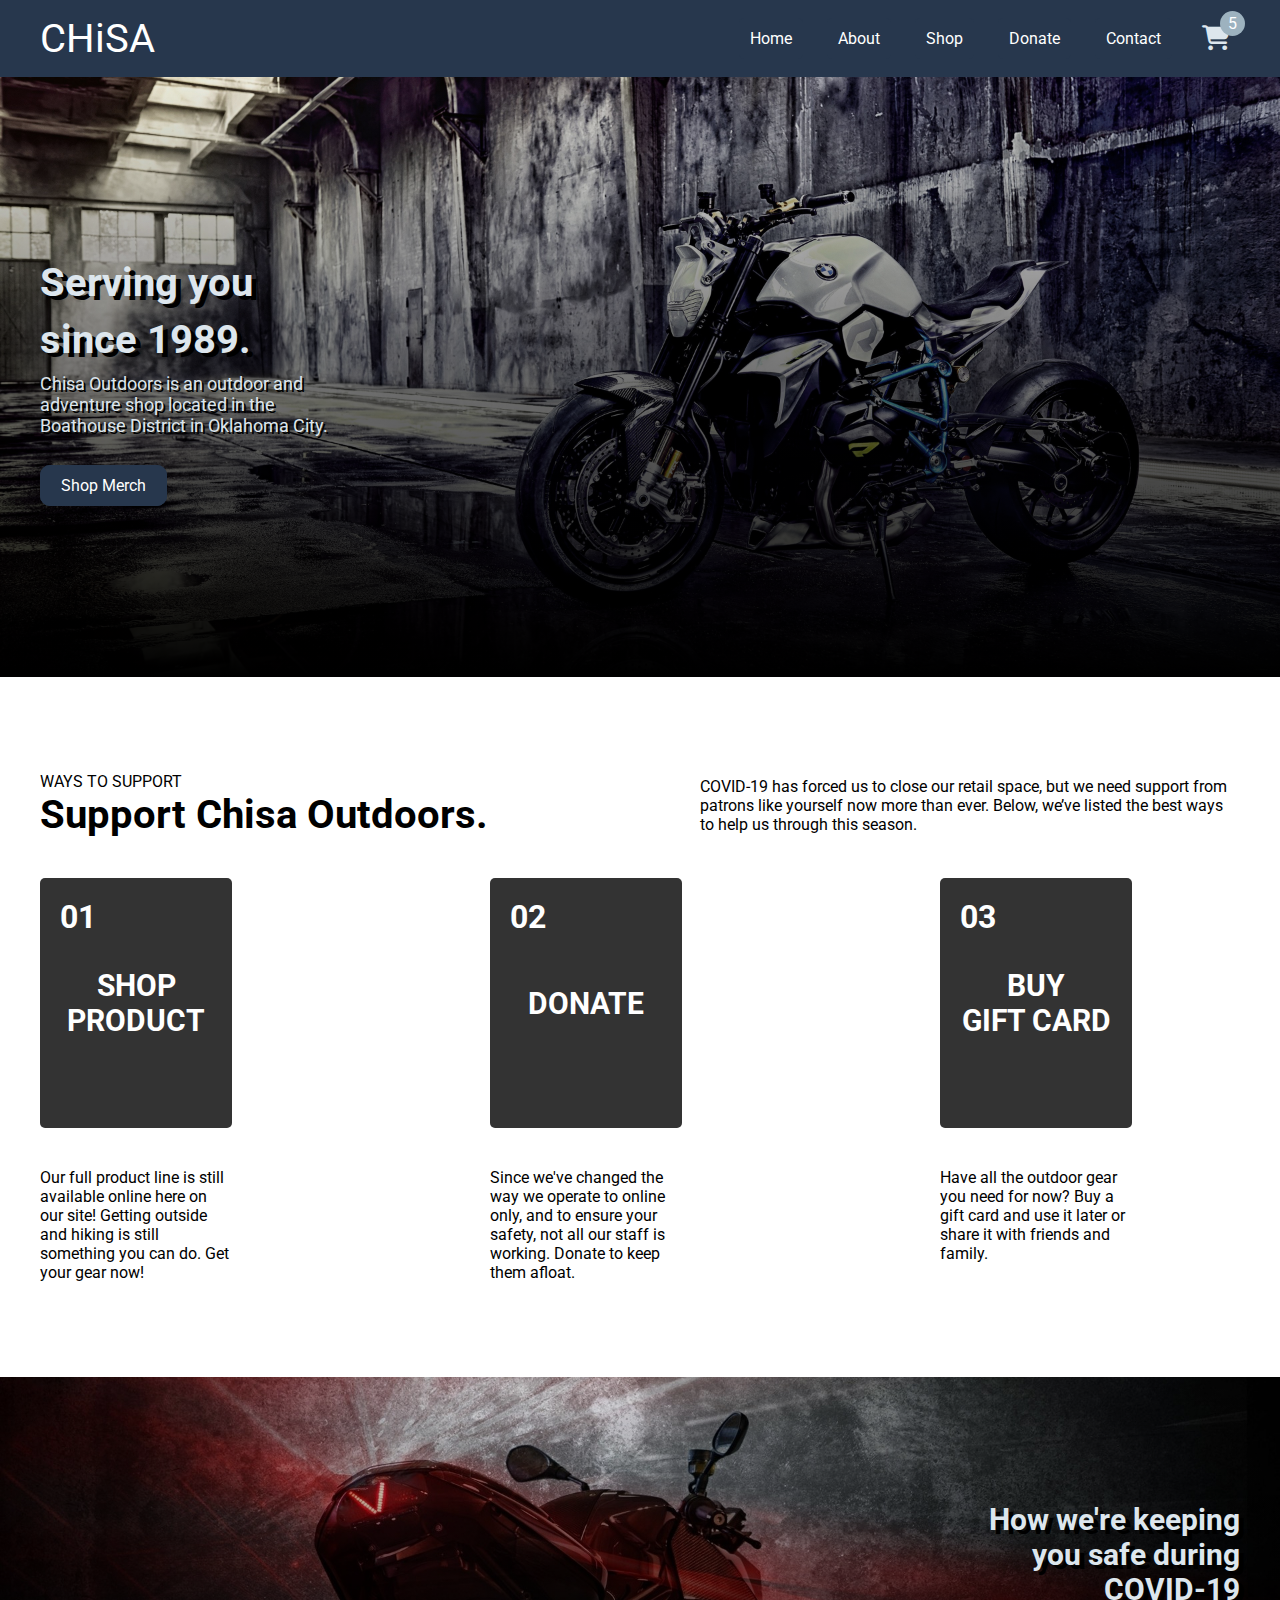
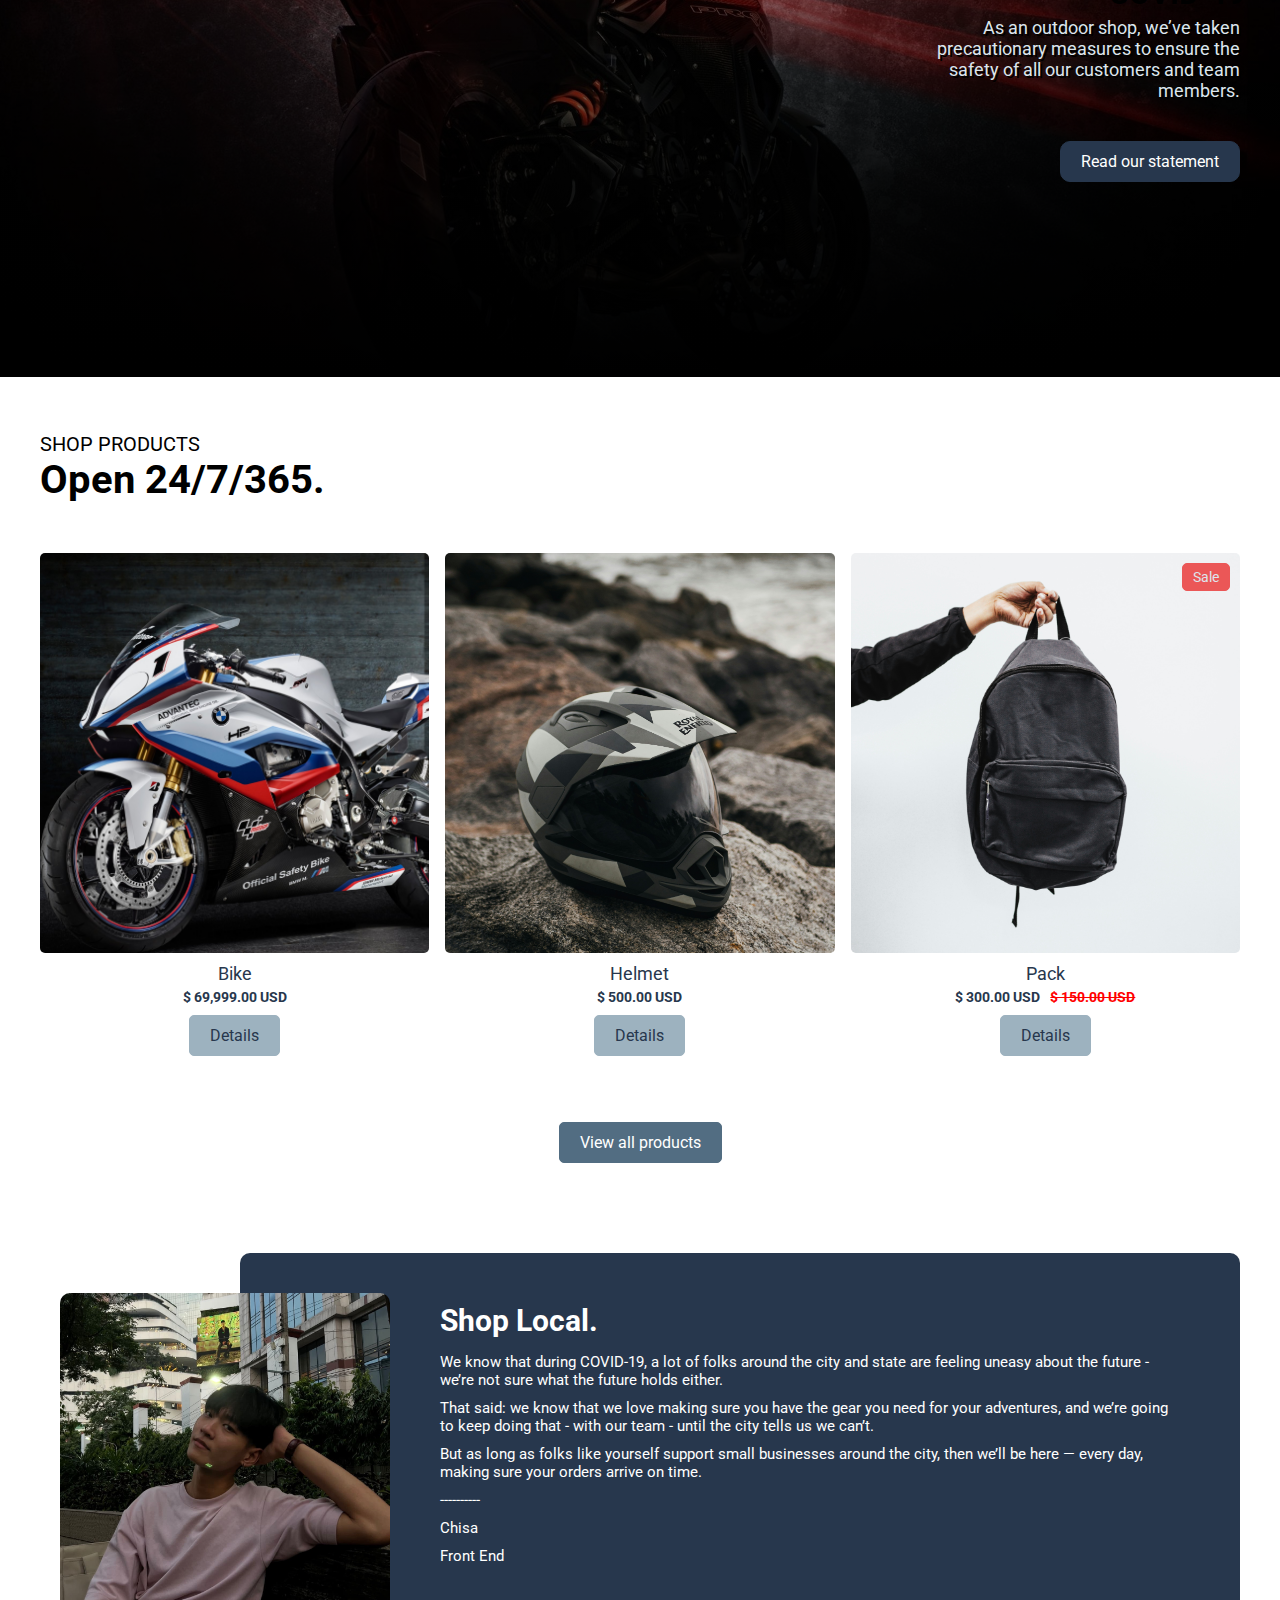
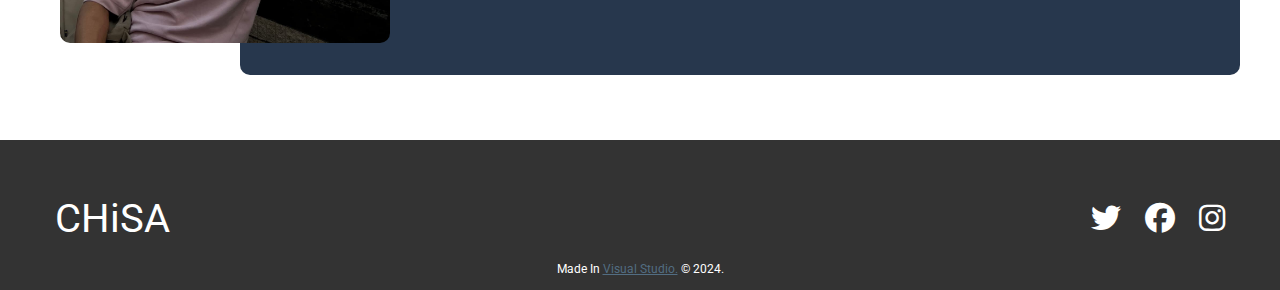
<file: index.html>
<!DOCTYPE html>
<html lang="en">
<head>
    <meta charset="UTF-8">
    <meta name="viewport" content="width=device-width, initial-scale=1.0">
    <title>Web of practice 01</title>
    <link rel="stylesheet" href="https://cdnjs.cloudflare.com/ajax/libs/font-awesome/6.5.1/css/all.min.css">
    <link rel="stylesheet" href="style.css">
</head>
<body>
    
    <!-- Navbar -->
    <div class="container-main">
        <div class="container-nav">
            <nav class="list">
                <div class="logo">
                    <a href="index.html">CHiSA</a>
                </div>
                <div class="list-direction">
                    <ul>
                        <li>
                            <a href="index.html">Home</a>
                            <a href="about.html">About</a>
                            <a href="shop.html">Shop</a>
                            <a href="donate.html">Donate</a>
                            <a href="contact.html">Contact</a>
                        </li>
                    </ul>
                    <div class="cart">
                        <i class="fa-solid fa-cart-shopping"></i>
                        <div class="cart-count">
                            5
                        </div>
                    </div>
                </div>
            </nav>
        </div>
    </div>


    <!-- Content -->
    <div class="container-main1">
        <div class="container-info1">
            <div class="information1">
                <div class="outline">
                    <h1>Serving you</h1>
                    <h1>since 1989.</h1>
                    <p>Chisa Outdoors is an outdoor and adventure shop located in the Boathouse District in Oklahoma City.</p>
                </div>
                <a href="shop.html">Shop Merch</a>
            </div>
        </div>
    </div>


    <div class="container-main2">
        <div class="container-main2-content">
            <div class="container-info2">
                <div class="support-top">
                    <div class="support-top-left">
                        <p>WAYS TO SUPPORT</p>
                        <h1>Support Chisa Outdoors.</h1>
                    </div>
                    <div class="support-top-right">
                        <p>COVID-19 has forced us to close our retail space, but we need support from patrons like yourself now more than ever. Below, we’ve listed the best ways to help us through this season.</p>
                    </div>
                </div>
            </div>
    
            <div class="container-main2-card">
                <div class="container-card">
                    <div class="card-column">
                        <div class="card-head">
                            <div class="card-num">
                                <h1>01</h1>
                            </div>
                            <div class="card-name">
                                <p>SHOP</p> 
                                <p>PRODUCT</p>
                            </div>
                        </div>
                        <div class="card-detail">
                            <p>Our full product line is still available online here on our site! Getting outside and hiking is still something you can do. Get your gear now!</p>
                        </div>
                    </div>
        
                    <div class="card-column">
                        <div class="card-head">
                            <div class="card-num">
                                <h1>02</h1>
                            </div>
                            <div class="card-name">
                                <p>DONATE</p>
                            </div>
                        </div>
                        <div class="card-detail">
                            <p>Since we've changed the way we operate to online only, and to ensure your safety, not all our staff is working. Donate to keep them afloat.</p>
                        </div>
                    </div>
        
                    <div class="card-column">
                        <div class="card-head">
                            <div class="card-num">
                                <h1>03</h1>
                            </div>
                            <div class="card-name">
                                <p>BUY</p>
                                <p>GIFT CARD</p>
                            </div>
                        </div>
                        <div class="card-detail">
                            <p>Have all the outdoor gear you need for now? Buy a gift card and use it later or share it with friends and family.</p>
                        </div>
                    </div>
                </div>
            </div>
        </div>
    </div>

    <div class="container-main3">
        <div class="container-info3">
            <div class="information3">
                <div class="outline">
                    <h1>How we're keeping you safe during COVID-19</h1>
                    <p>As an outdoor shop, we’ve taken precautionary measures to ensure the safety of all our customers and team members.</p>
                </div>
                <div class="btn-detail">
                    <a href="about.html">Read our statement</a>
                </div>
            </div>
        </div>
    </div>


    <div class="container-main4">
        <div class="container-info4">
            <div class="opentime">
                <p>SHOP PRODUCTS</p>
                <h1>Open 24/7/365.</h1>
            </div>
        </div>
    </div>


    <div class="container-main5">
        <div class="container-info5">
            <div class="form-detailed">
                <div class="product-list">
                    
                    <div class="main-product-right">
                        <div class="main-product-list">

                            <div class="product">
                                <a href="#">
                                    <div class="product-picture-bike"></div>
                                    <div class="name">
                                        <p>Bike</p>
                                    </div>
                                    <div class="price">
                                        <p>$ 69,999.00 USD</p>
                                    </div>
                                </a>
                                <div class="product-detail">
                                    <a href="#">Details</a>
                                </div>
                            </div>

                            <div class="product">
                                <a href="#">
                                    <div class="product-picture-helmet"></div>
                                    <div class="name">
                                        <p>Helmet</p>
                                    </div>
                                    <div class="price">
                                        <p>$ 500.00 USD</p>
                                    </div>
                                </a>
                                <div class="product-detail">
                                    <a href="#">Details</a>
                                </div>
                            </div>

                            <div class="product">
                                <a href="#">
                                    <div class="product-picture-pack">
                                        <div class="top-right">
                                            <p>Sale</p>
                                        </div>
                                    </div>
                                    <div class="name">
                                        <p>Pack</p>
                                    </div>
                                    <div class="price">
                                        <div class="full-price">
                                            <p>$ 300.00 USD</p>
                                        </div>
                                        <div class="discount-price">
                                            <p>$ 150.00 USD</p>
                                        </div>
                                    </div>
                                </a>
                                <div class="product-detail">
                                    <a href="#">Details</a>
                                </div>
                            </div>
                        </div>
                    </div>
                </div>
            </div>
            <div class="more-detail">
                <div class="container-info5">
                    <div class="btn-detail">
                        <a href="shop.html">View all products</a>
                    </div>
                </div>
            </div>
        </div>
    </div>


    <div class="container-main6">
        <div class="container-info6">
            <div class="profile">
                <div class="profile-pic">
                    <img src="image\S__4333570.jpg" alt="#">
                </div>
                <div class="content-right">
                    <div class="profile-content">
                        <h1>Shop Local.</h1>
                        <p>We know that during COVID-19, a lot of folks around the city and state are feeling uneasy about the future - we’re not sure what the future holds either.</p>
                        <p>That said: we know that we love making sure you have the gear you need for your adventures, and we’re going to keep doing that - with our team - until the city tells us we can’t.</p>
                        <p>But as long as folks like yourself support small businesses around the city, then we’ll be here — every day, making sure your orders arrive on time.</p>
                        <p>----------</p>
                        <p>Chisa</p>
                        <p>Front End</p>
                    </div>
                </div>
            </div>
        </div>
    </div>


    <footer>
        <div class="container-footer">
            <nav class="footer-list">
                <div class="logo">
                    <a href="index.html">CHiSA</a>
                </div>
                <ul>
                    <li>
                        <a href="#"><i class="fa-brands fa-twitter"></i></a>
                        <a href="#"><i class="fa-brands fa-facebook"></i></a>
                        <a href="#"><i class="fa-brands fa-instagram"></i></a>
                    </li>
                </ul>
            </nav>
            <div class="end">
                <p>Made In <a href="#">Visual Studio.</a> © 2024.</p>
            </div>
        </div>
    </footer>


</body>
</html>
</file>
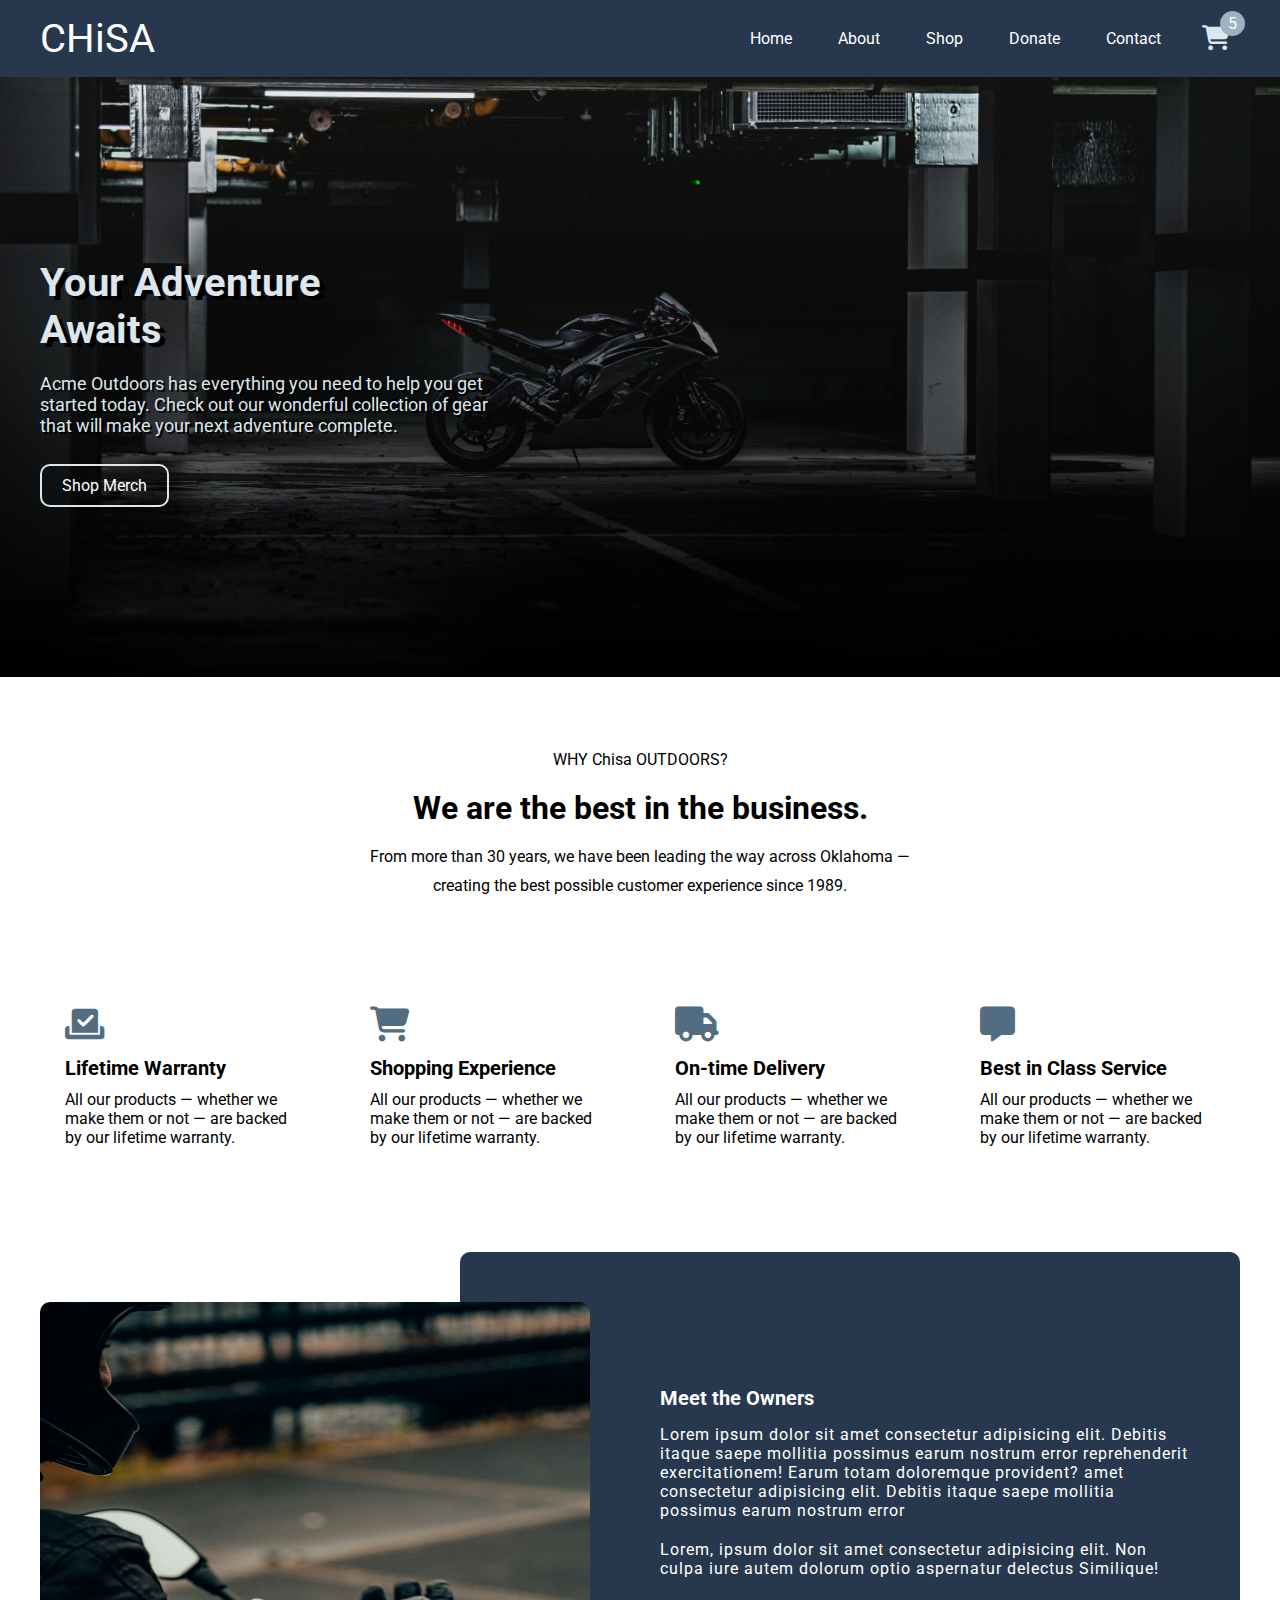
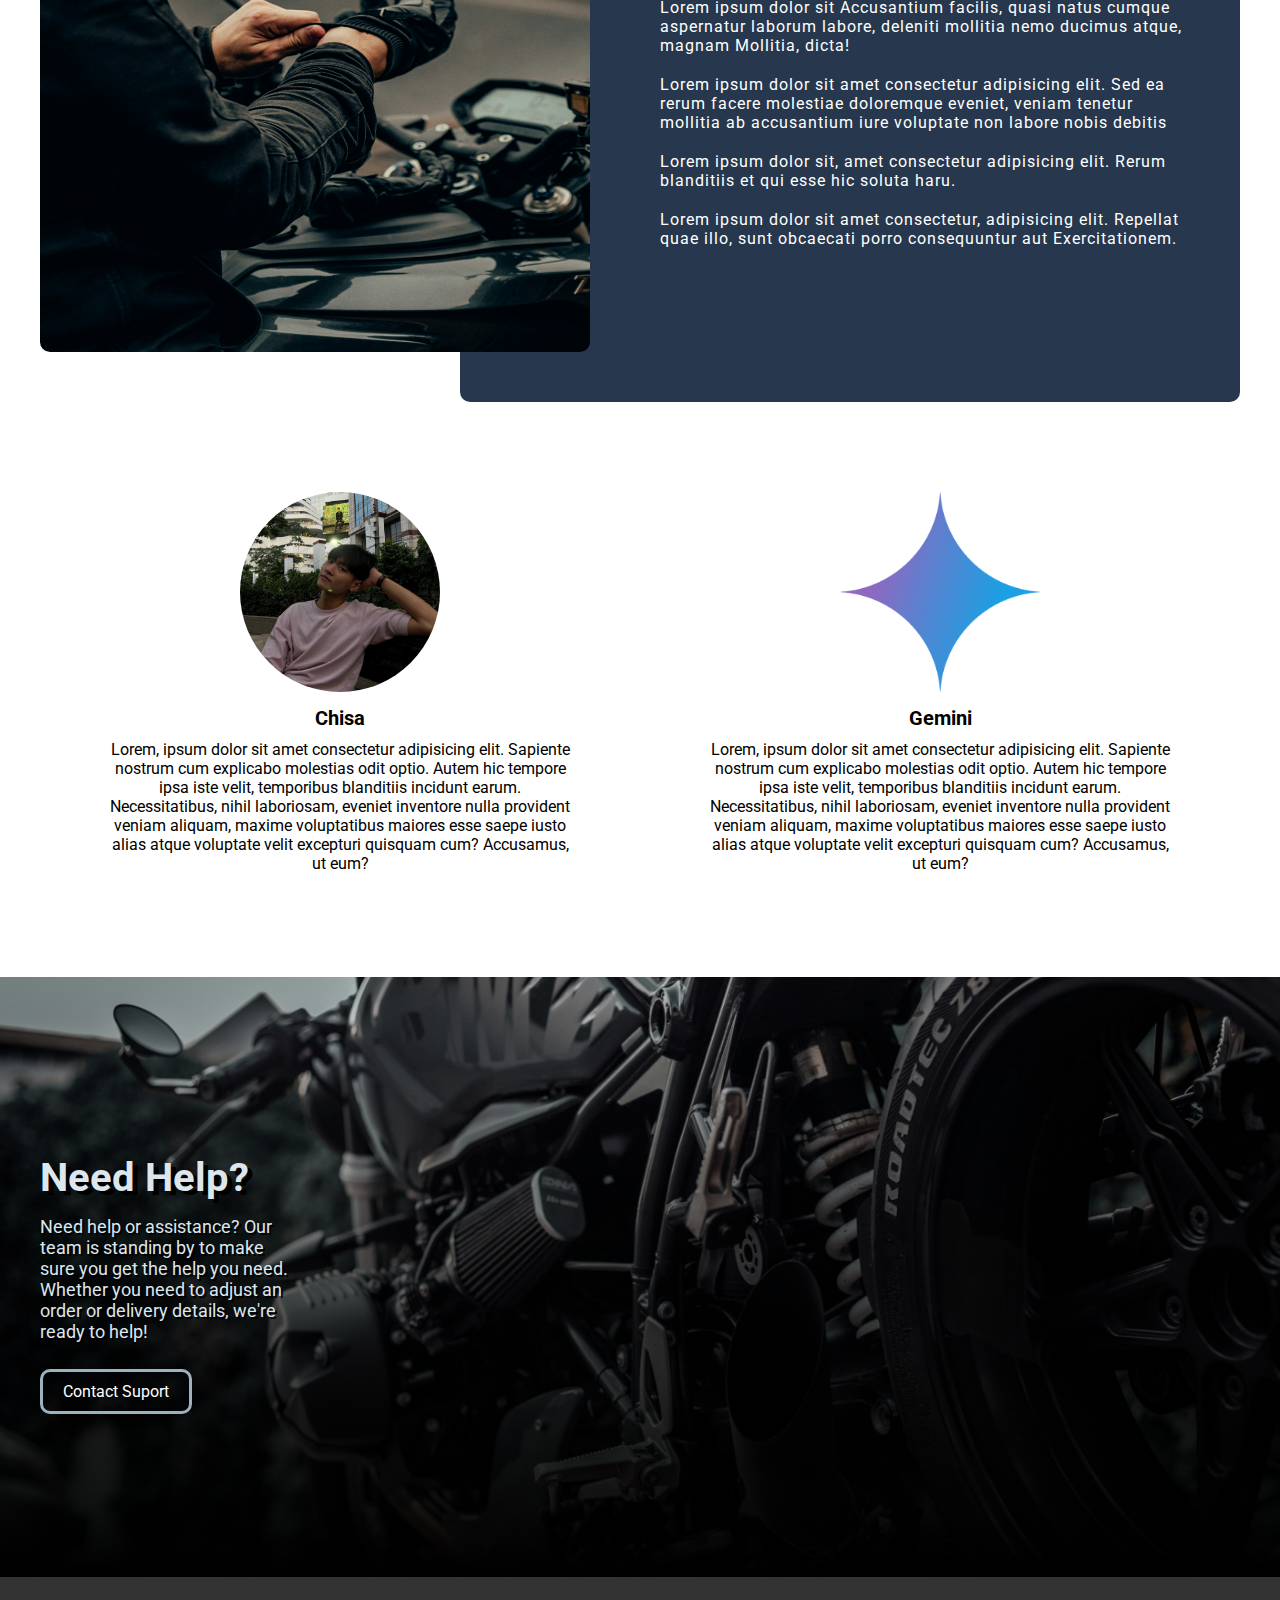
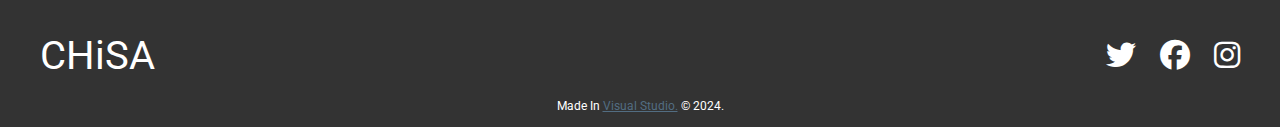
<file: about.html>
<!DOCTYPE html>
<html lang="en">
<head>
    <meta charset="UTF-8">
    <meta name="viewport" content="width=device-width, initial-scale=1.0">
    <title>About</title>
    <link rel="stylesheet" href="about.css">
    <link rel="stylesheet" href="https://cdnjs.cloudflare.com/ajax/libs/font-awesome/6.5.1/css/all.min.css">
</head>
<body>
    
    <!-- Navbar -->
    <div class="container-main">
        <div class="container-nav">
            <nav class="list">
                <div class="logo">
                    <a href="index.html">CHiSA</a>
                </div>
                <div class="list-direction">
                    <ul>
                        <li>
                            <a href="index.html">Home</a>
                            <a href="about.html">About</a>
                            <a href="shop.html">Shop</a>
                            <a href="donate.html">Donate</a>
                            <a href="contact.html">Contact</a>
                        </li>
                    </ul>
                    <div class="cart">
                        <i class="fa-solid fa-cart-shopping"></i>
                        <div class="cart-count">
                            5
                        </div>
                    </div>
                </div>
            </nav>
        </div>
    </div>

    <div class="container-main1">
        <div class="container-info1">
            <div class="information1">
                <div class="outline">
                    <h1>Your Adventure</h1>
                    <h1>Awaits</h1>
                    <p>Acme Outdoors has everything you need to help you get started today. Check out our wonderful collection of gear that will make your next adventure complete.</p>
                </div>
                <a href="shop.html">Shop Merch</a>
            </div>
        </div>
    </div>

    <div class="container-main2">
        <div class="container-info2">
            <div class="information2">
                <p>WHY Chisa OUTDOORS?</p>
                <h1>We are the best in the business.</h1>
                <p>From more than 30 years, we have been leading the way across Oklahoma —</p>
                <p>creating the best possible customer experience since 1989.</p>
            </div>
        </div>
    </div>

    <div class="container-main3">
        <div class="container-info3">
            <div class="container-grid">
                <div class="grid-info">
                    <div class="icon">
                        <i class="fa-solid fa-check-to-slot"></i>
                    </div>
                    <div class="info-head">
                        <h1>Lifetime Warranty</h1>
                    </div>
                    <div class="detail">
                        <p>All our products — whether we make them or not — are backed by our lifetime warranty.</p>
                    </div>
                </div>
                <div class="grid-info">
                    <div class="icon">
                        <i class="fa-solid fa-cart-shopping"></i>
                    </div>
                    <div class="info-head">
                        <h1>Shopping Experience</h1>
                    </div>
                    <div class="detail">
                        <p>All our products — whether we make them or not — are backed by our lifetime warranty.</p>
                    </div>
                </div>
                <div class="grid-info">
                    <div class="icon">
                        <i class="fa-solid fa-truck"></i>
                    </div>
                    <div class="info-head">
                        <h1>On-time Delivery</h1>
                    </div>
                    <div class="detail">
                        <p>All our products — whether we make them or not — are backed by our lifetime warranty.</p>
                    </div>
                </div>
                <div class="grid-info">
                    <div class="icon">
                        <i class="fa-solid fa-message"></i>
                    </div>
                    <div class="info-head">
                        <h1>Best in Class Service</h1>
                    </div>
                    <div class="detail">
                        <p>All our products — whether we make them or not — are backed by our lifetime warranty.</p>
                    </div>
                </div>
            </div>
        </div>
    </div>

    <div class="container-main4">
        <div class="container-info4">
            <div class="profile">
                <div class="profile-pic">
                    <img src="image\gijs-coolen-Ft-4EPaixCQ-unsplash.jpg" alt="#">
                </div>
                <div class="profile-content">
                    <h1>Meet the Owners</h1>
                    <p>Lorem ipsum dolor sit amet consectetur adipisicing elit. Debitis itaque saepe mollitia possimus earum nostrum error reprehenderit exercitationem! Earum totam doloremque provident? amet consectetur adipisicing elit. Debitis itaque saepe mollitia possimus earum nostrum error</p>
                    <p>Lorem, ipsum dolor sit amet consectetur adipisicing elit. Non culpa iure autem dolorum optio aspernatur delectus Similique!</p>
                    <p>Lorem ipsum dolor sit Accusantium facilis, quasi natus cumque aspernatur laborum labore, deleniti mollitia nemo ducimus atque, magnam Mollitia, dicta!</p>
                    <p>Lorem ipsum dolor sit amet consectetur adipisicing elit. Sed ea rerum facere molestiae doloremque eveniet, veniam tenetur mollitia ab accusantium iure voluptate non labore nobis debitis</p>
                    <p>Lorem ipsum dolor sit, amet consectetur adipisicing elit. Rerum blanditiis et qui esse hic soluta haru.</p>
                    <p>Lorem ipsum dolor sit amet consectetur, adipisicing elit. Repellat quae illo, sunt obcaecati porro consequuntur aut Exercitationem.</p>
                </div>
            </div>
        </div>
    </div>
    

    <div class="container-main5">
        <div class="container-info5">
            <div class="profile-main">
                <div class="detail">
                    <div class="img">
                        <img src="image\S__4333570.jpg" alt="#">
                    </div>
                    <h1>Chisa</h1>
                    <p>Lorem, ipsum dolor sit amet consectetur adipisicing elit. Sapiente nostrum cum explicabo molestias odit optio. Autem hic tempore ipsa iste velit, temporibus blanditiis incidunt earum. Necessitatibus, nihil laboriosam, eveniet inventore nulla provident veniam aliquam, maxime voluptatibus maiores esse saepe iusto alias atque voluptate velit excepturi quisquam cum? Accusamus, ut eum?</p>
                </div>
                <div class="detail">
                    <div class="img">
                        <img src="image\google-gemini-icon.png" alt="#">
                    </div>
                    <h1>Gemini</h1>
                    <p>Lorem, ipsum dolor sit amet consectetur adipisicing elit. Sapiente nostrum cum explicabo molestias odit optio. Autem hic tempore ipsa iste velit, temporibus blanditiis incidunt earum. Necessitatibus, nihil laboriosam, eveniet inventore nulla provident veniam aliquam, maxime voluptatibus maiores esse saepe iusto alias atque voluptate velit excepturi quisquam cum? Accusamus, ut eum?</p>
                </div>
            </div>
        </div>
    </div>

    <div class="container-main6">
        <div class="container-info6">
            <div class="information6">
                <div class="outline">
                    <h1>Need Help?</h1>
                    <p>Need help or assistance? Our team is standing by to make sure you get the help you need. Whether you need to adjust an order or delivery details, we're ready to help!</p>
                </div>
                <a href="contact.html">Contact Suport</a>
            </div>
        </div>
    </div>

    <footer>
        <div class="container-footer">
            <nav class="footer-list">
                <div class="logo">
                    <a href="index.html">CHiSA</a>
                </div>
                <ul>
                    <li>
                        <a href="#"><i class="fa-brands fa-twitter"></i></a>
                        <a href="#"><i class="fa-brands fa-facebook"></i></a>
                        <a href="#"><i class="fa-brands fa-instagram"></i></a>
                    </li>
                </ul>
            </nav>
            <div class="end">
                <p>Made In <a href="#">Visual Studio.</a> © 2024.</p>
            </div>
        </div>
    </footer>

</body>
</html>
</file>
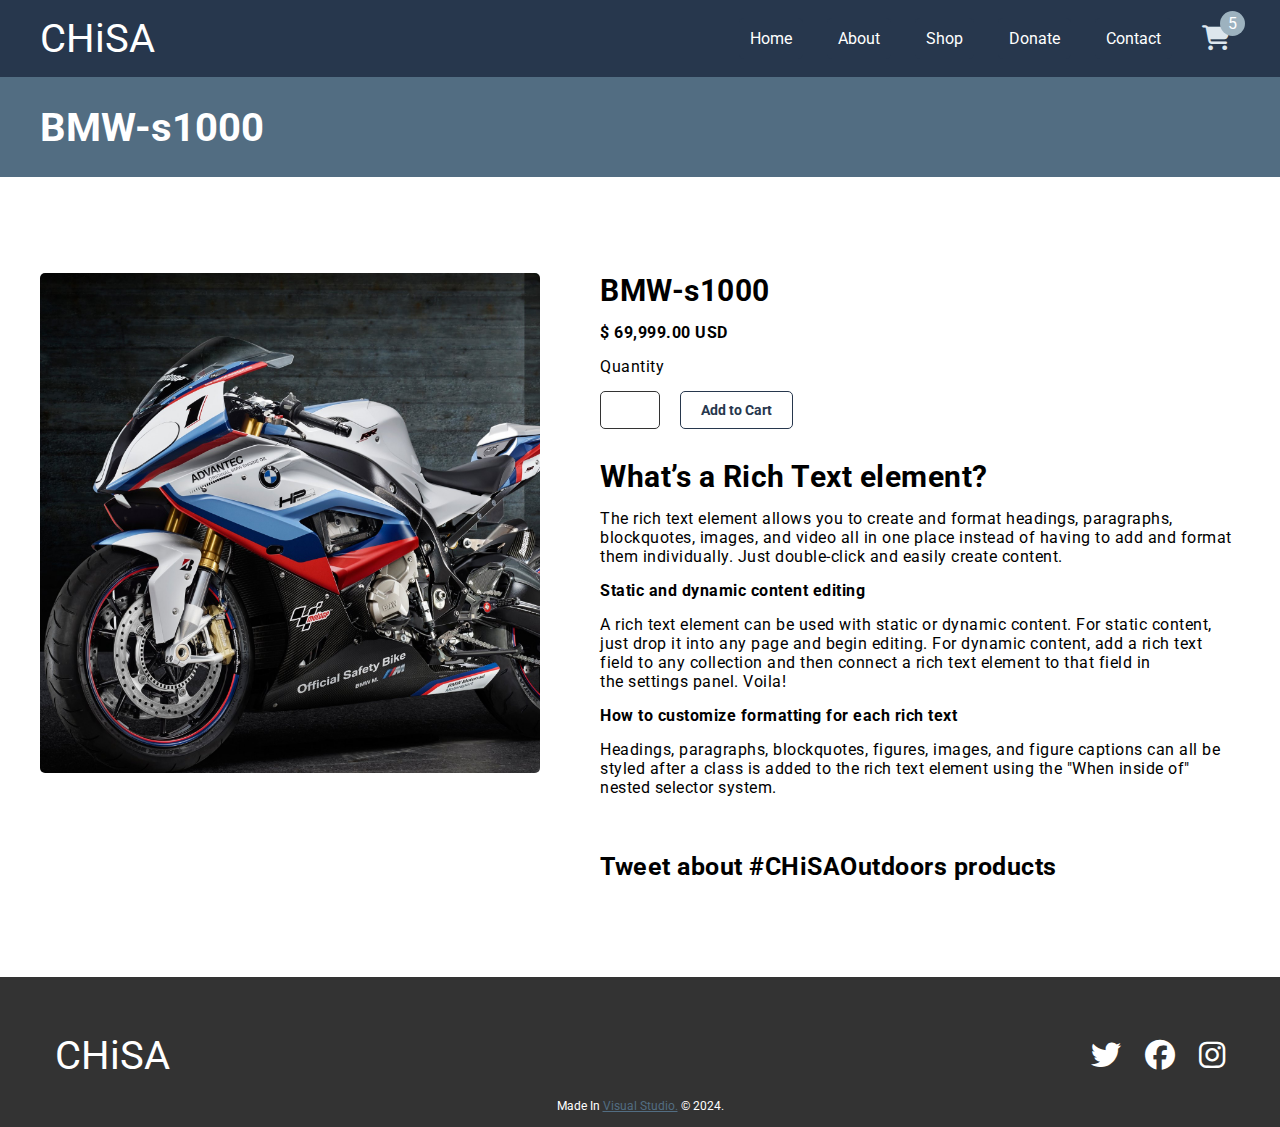
<file: bmw-s1000.html>
<!DOCTYPE html>
<html lang="en">
<head>
    <meta charset="UTF-8">
    <meta name="viewport" content="width=device-width, initial-scale=1.0">
    <title>BMW-s1000</title>
    <link rel="stylesheet" href="bmw-s1000.css">
    <link rel="stylesheet" href="https://cdnjs.cloudflare.com/ajax/libs/font-awesome/6.5.1/css/all.min.css">
</head>
<body>

    <!-- Navbar -->
    <div class="container-main">
        <div class="container-nav">
            <nav class="list">
                <div class="logo">
                    <a href="index.html">CHiSA</a>
                </div>
                <div class="list-direction">
                    <ul>
                        <li>
                            <a href="index.html">Home</a>
                            <a href="about.html">About</a>
                            <a href="shop.html">Shop</a>
                            <a href="donate.html">Donate</a>
                            <a href="contact.html">Contact</a>
                        </li>
                    </ul>
                    <div class="cart">
                        <i class="fa-solid fa-cart-shopping"></i>
                        <div class="cart-count">
                            5
                        </div>
                    </div>
                </div>
            </nav>
        </div>
    </div>

    <div class="head-product">
        <div class="detail-head-product">
            <h1>BMW-s1000</h1>
        </div>
    </div>

    <div class="container-main-product">
        <div class="main-product">
            <div class="left-picture">
                <div class="picture"></div>
            </div>
            <div class="right-detail">
                <h1>BMW-s1000</h1>
                <h4>$ 69,999.00 USD</h4>
                <p>Quantity</p>
                <div class="selection">
                    <input type="number" class="number">
                    <input type="submit" class="submit" value="Add to Cart">
                </div>
                <h1>What’s a Rich Text element?</h1>
                <p>The rich text element allows you to create and format headings, paragraphs,<br> blockquotes, images, and video all in one place instead of having to add and format <br>them individually. Just double-click and easily create content.</p>
                <h4>Static and dynamic content editing</h4>
                <p>A rich text element can be used with static or dynamic content. For static content, <br> just drop it into any page and begin editing. For dynamic content, add a rich text <br> field to any collection and then connect a rich text element to that field in <br>the settings panel. Voila!</p>
                <h4>How to customize formatting for each rich text</h4>
                <p>Headings, paragraphs, blockquotes, figures, images, and figure captions can all be <br>styled after a class is added to the rich text element using the "When inside of" <br>nested selector system.</p>
                <h2>Tweet about #CHiSAOutdoors products</h2>
            </div>
        </div>
    </div>

    <footer>
        <div class="container-footer">
            <nav class="footer-list">
                <div class="logo">
                    <a href="index.html">CHiSA</a>
                </div>
                <ul>
                    <li>
                        <a href="#"><i class="fa-brands fa-twitter"></i></a>
                        <a href="#"><i class="fa-brands fa-facebook"></i></a>
                        <a href="#"><i class="fa-brands fa-instagram"></i></a>
                    </li>
                </ul>
            </nav>
            <div class="end">
                <p>Made In <a href="#">Visual Studio.</a> © 2024.</p>
            </div>
        </div>
    </footer>
    
</body>
</html>
</file>
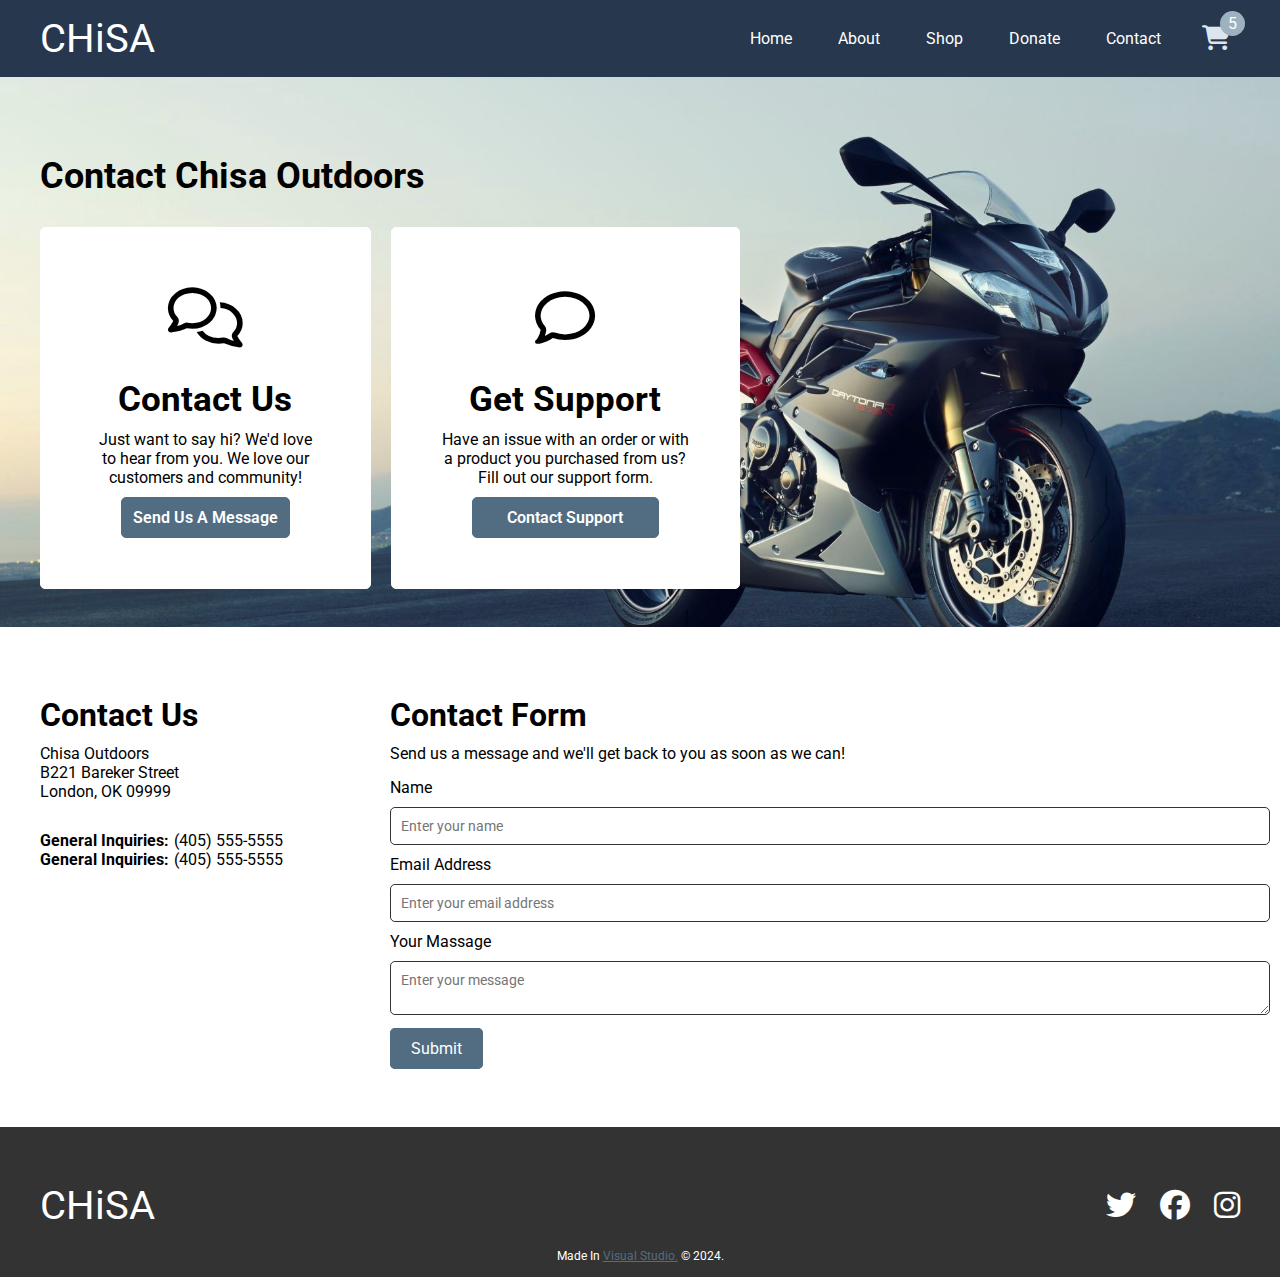
<file: contact.html>
<!DOCTYPE html>
<html lang="en">
<head>
    <meta charset="UTF-8">
    <meta name="viewport" content="width=device-width, initial-scale=1.0">
    <title>Contact</title>
    <link rel="stylesheet" href="contact.css">
    <link rel="stylesheet" href="https://cdnjs.cloudflare.com/ajax/libs/font-awesome/6.5.1/css/all.min.css">
</head>
<body>
    
    <!-- Navbar -->
    <div class="container-main">
        <div class="container-nav">
            <nav class="list">
                <div class="logo">
                    <a href="index.html">CHiSA</a>
                </div>
                <div class="list-direction">
                    <ul>
                        <li>
                            <a href="index.html">Home</a>
                            <a href="about.html">About</a>
                            <a href="shop.html">Shop</a>
                            <a href="donate.html">Donate</a>
                            <a href="contact.html">Contact</a>
                        </li>
                    </ul>
                    <div class="cart">
                        <i class="fa-solid fa-cart-shopping"></i>
                        <div class="cart-count">
                            5
                        </div>
                    </div>
                </div>
            </nav>
        </div>
    </div>

    <div class="container-main1">
        <div class="container-information">
            <div class="head-info">
                <h1>Contact Chisa Outdoors</h1>
            </div>
            <div class="contact-box">
                <div class="box-info">
                    <div class="icon">
                        <i class="fa-regular fa-comments"></i>
                    </div>
                    <div class="head-line">
                        <h3>Contact Us</h3>
                    </div>
                    <div class="main-info">
                        <p>Just want to say hi? We'd love to hear from you. We love our customers and community!</p>
                    </div>
                    <div class="link-contact">
                        <a href="#">Send Us A Message</a>
                    </div>
                </div>

                <div class="box-info">
                    <div class="icon">
                        <i class="fa-regular fa-comment"></i>
                    </div>
                    <div class="head-line">
                        <h3>Get Support</h3>
                    </div>
                    <div class="main-info">
                        <p>Have an issue with an order or with a product you purchased from us? Fill out our support form.</p>
                    </div>
                    <div class="link-contact">
                        <a href="#">Contact Support</a>
                    </div>
                </div>
            </div>
        </div>
    </div>


    <div class="container-main2">
        <div class="container-width">
            <div class="contact-box">
                <div class="contact-info">
                    <div class="detail-info1">
                        <h1>Contact Us</h1>
                    </div>
                    <div class="detail-address">
                        <p>Chisa Outdoors <br>
                        B221 Bareker Street <br>
                        London, OK 09999</p>
                    </div>
                    <div class="detail-tel">
                        <div class="tel1">
                            <h4>General Inquiries:</h4><p>(405) 555-5555</p>
                        </div>
                        <div class="tel2">
                            <h4>General Inquiries:</h4><p>(405) 555-5555</p>
                        </div>
                    </div>
                </div>

                <div class="contact-fill">
                    <div class="detail-info2">
                        <h1>Contact Form</h1>
                    </div>
                    <div class="detail-information">
                        <p>Send us a message and we'll get back to you as soon as we can!</p>
                    </div>
                    <div class="detail-box-fill">
                        <p>Name</p>
                        <input type="text" placeholder="Enter your name">
                        <p>Email Address</p>
                        <input type="text" placeholder="Enter your email address">
                        <p>Your Massage</p>
                        <textarea name="Message" id="Message" maxlength="5000" placeholder="Enter your message"></textarea>
                    </div>

                    <div class="btn">
                        <a href="#">Submit</a>
                    </div>
                </div>
            </div>
        </div>
    </div>


    <footer>
        <div class="container-footer">
            <nav class="footer-list">
                <div class="logo">
                    <a href="index.html">CHiSA</a>
                </div>
                <ul>
                    <li>
                        <a href="#"><i class="fa-brands fa-twitter"></i></a>
                        <a href="#"><i class="fa-brands fa-facebook"></i></a>
                        <a href="#"><i class="fa-brands fa-instagram"></i></a>
                    </li>
                </ul>
            </nav>
            <div class="end">
                <p>Made In <a href="#">Visual Studio.</a> © 2024.</p>
            </div>
        </div>
    </footer>
</body>
</html>
</file>
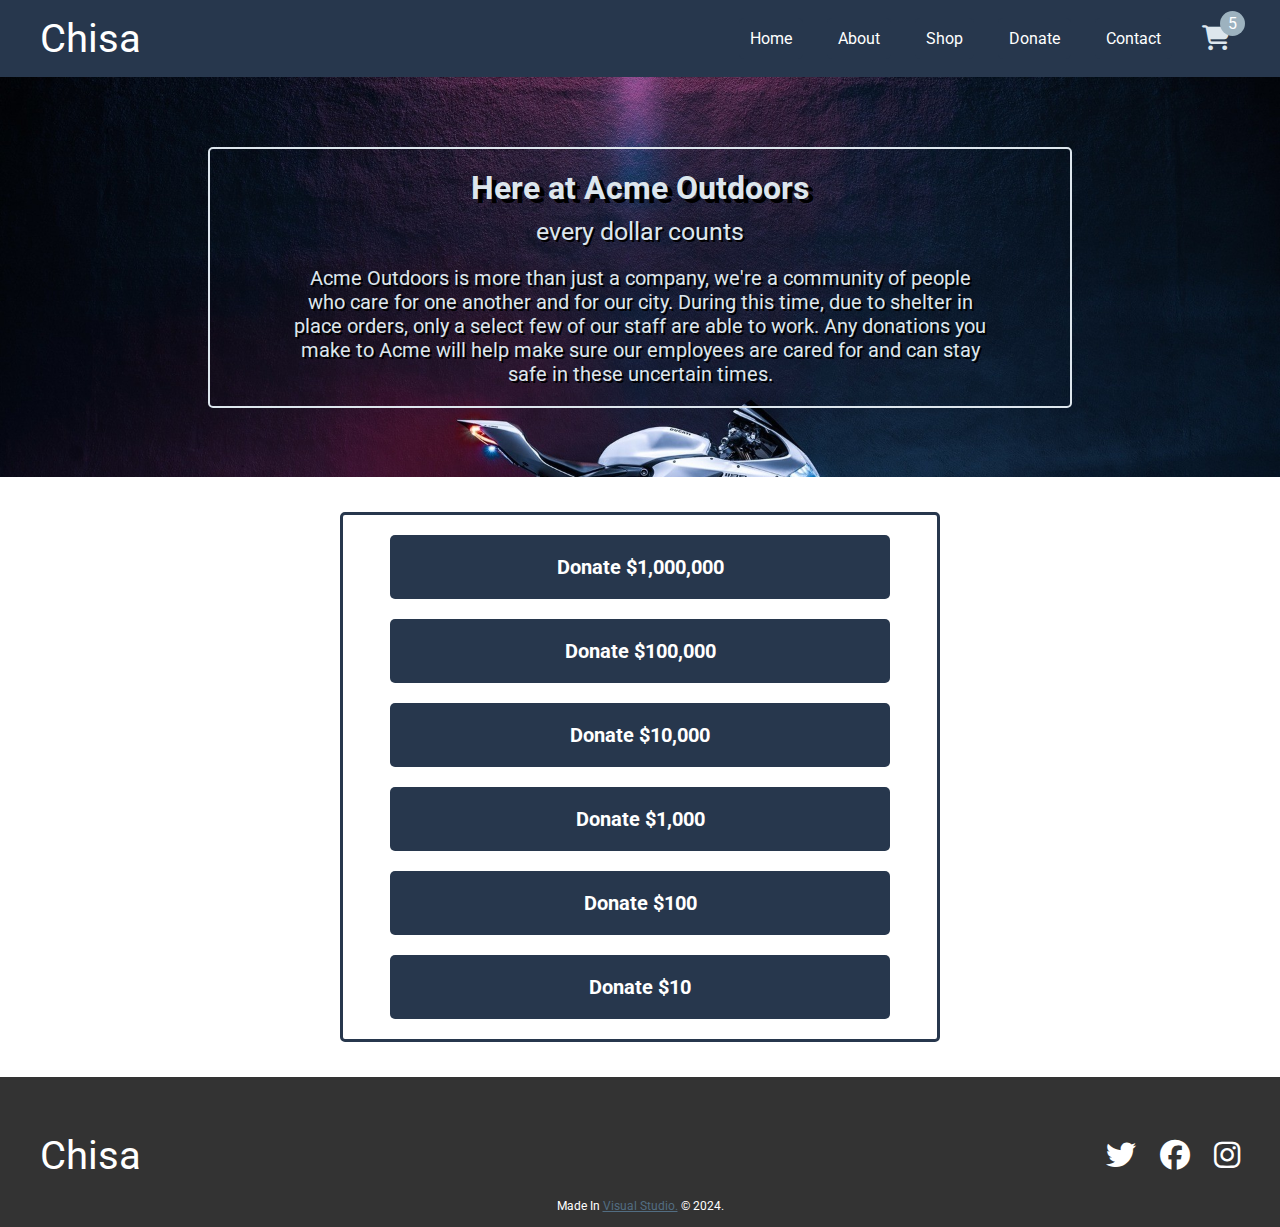
<file: donate.html>
<!DOCTYPE html>
<html lang="en">
<head>
    <meta charset="UTF-8">
    <meta name="viewport" content="width=device-width, initial-scale=1.0">
    <title>Donate</title>
    <link rel="stylesheet" href="https://cdnjs.cloudflare.com/ajax/libs/font-awesome/6.5.1/css/all.min.css">
    <link rel="stylesheet" href="donate.css">
</head>
<body>
    
    <!-- Navbar -->
    <div class="container-main">
        <div class="container-nav">
            <nav class="list">
                <div class="logo">
                    <a href="index.html">Chisa</a>
                </div>
                <div class="list-direction">
                    <ul>
                        <li>
                            <a href="index.html">Home</a>
                            <a href="about.html">About</a>
                            <a href="shop.html">Shop</a>
                            <a href="donate.html">Donate</a>
                            <a href="contact.html">Contact</a>
                        </li>
                    </ul>
                    <div class="cart">
                        <i class="fa-solid fa-cart-shopping"></i>
                        <div class="cart-count">
                            5
                        </div>
                    </div>
                </div>
            </nav>
        </div>
    </div>


    <div class="container-main1">
        <div class="container-info">
            <div class="information">
                <h1>Here at Acme Outdoors</h1>
                <h3>every dollar counts</h3>
                <p>Acme Outdoors is more than just a company, we're a community of people who care for one another and for our city. During this time, due to shelter in place orders, only a select few of our staff are able to work. Any donations you make to Acme will help make sure our employees are cared for and can stay safe in these uncertain times.</p>
            </div>
        </div>
    </div>


    <div class="container-main2">
        <div class="container2-donate">
            <div class="list-donate">
                <div class="list">
                    <a href="#">Donate $1,000,000</a>
                </div>
                <div class="list">
                    <a href="#">Donate $100,000</a>
                </div>
                <div class="list">
                    <a href="#">Donate $10,000</a>
                </div>
                <div class="list">
                    <a href="#">Donate $1,000</a>
                </div>
                <div class="list">
                    <a href="#">Donate $100</a>
                </div>
                <div class="list">
                    <a href="#">Donate $10</a>
                </div>
            </div>
        </div>
    </div>

    <footer>
        <div class="container-footer">
            <nav class="footer-list">
                <div class="logo">
                    <a href="index.html">Chisa</a>
                </div>
                <ul>
                    <li>
                        <a href="#"><i class="fa-brands fa-twitter"></i></a>
                        <a href="#"><i class="fa-brands fa-facebook"></i></a>
                        <a href="#"><i class="fa-brands fa-instagram"></i></a>
                    </li>
                </ul>
            </nav>
            <div class="end">
                <p>Made In <a href="#">Visual Studio.</a> © 2024.</p>
            </div>
        </div>
    </footer>
</body>
</html>
</file>
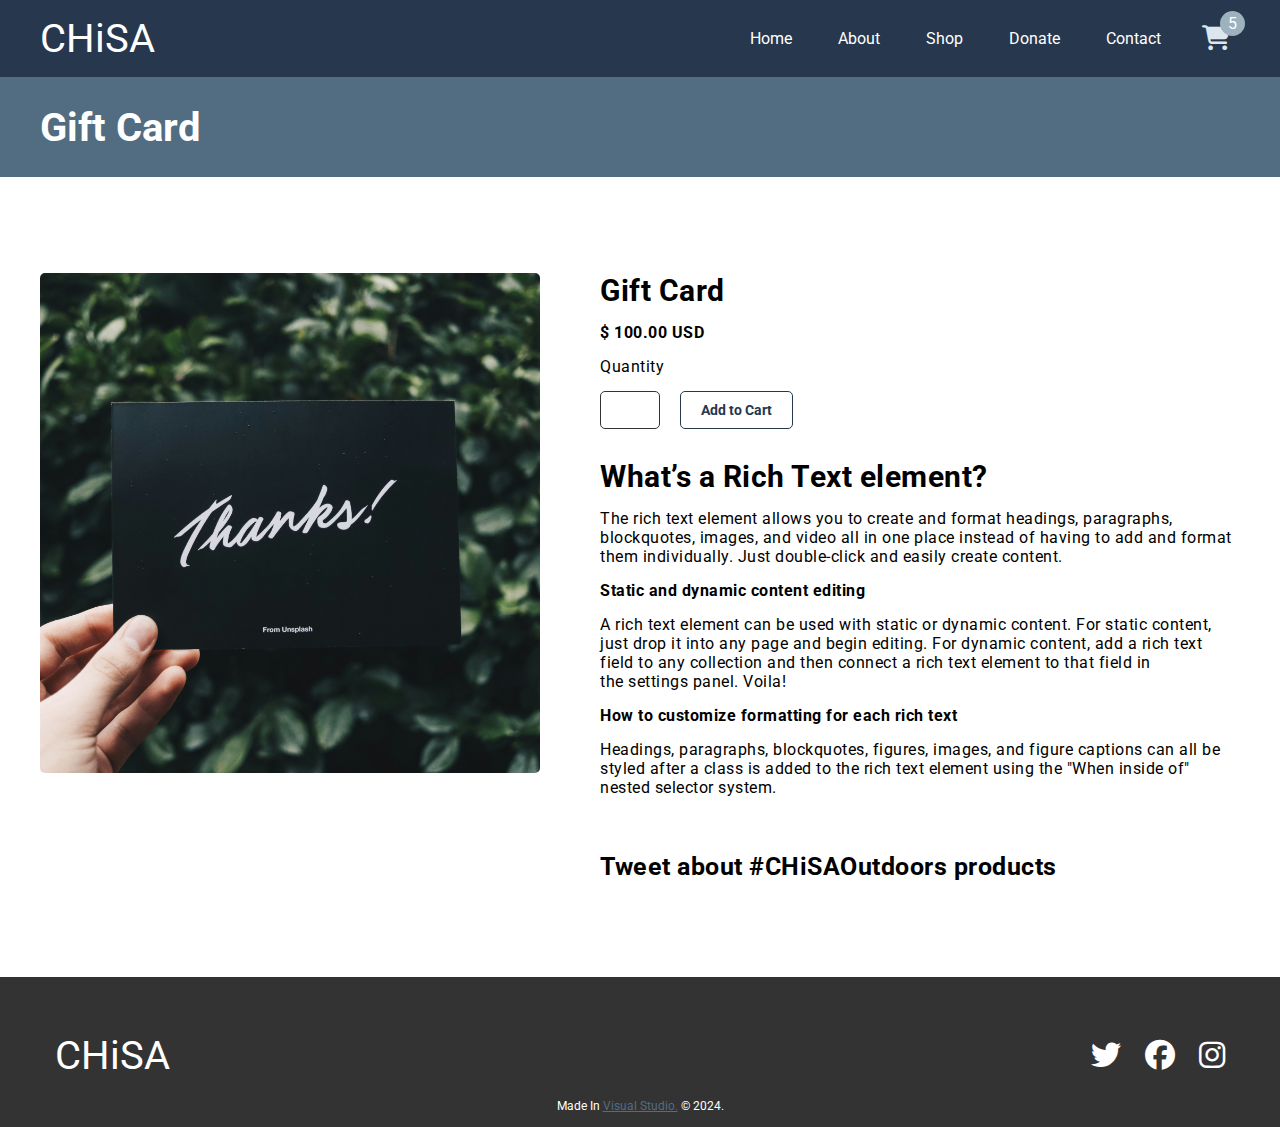
<file: gift-card.html>
<!DOCTYPE html>
<html lang="en">
<head>
    <meta charset="UTF-8">
    <meta name="viewport" content="width=device-width, initial-scale=1.0">
    <title>Gift Card</title>
    <link rel="stylesheet" href="gift-card.css">
    <link rel="stylesheet" href="https://cdnjs.cloudflare.com/ajax/libs/font-awesome/6.5.1/css/all.min.css">
</head>
<body>

    <!-- Navbar -->
    <div class="container-main">
        <div class="container-nav">
            <nav class="list">
                <div class="logo">
                    <a href="index.html">CHiSA</a>
                </div>
                <div class="list-direction">
                    <ul>
                        <li>
                            <a href="index.html">Home</a>
                            <a href="about.html">About</a>
                            <a href="shop.html">Shop</a>
                            <a href="donate.html">Donate</a>
                            <a href="contact.html">Contact</a>
                        </li>
                    </ul>
                    <div class="cart">
                        <i class="fa-solid fa-cart-shopping"></i>
                        <div class="cart-count">
                            5
                        </div>
                    </div>
                </div>
            </nav>
        </div>
    </div>

    <div class="head-product">
        <div class="detail-head-product">
            <h1>Gift Card</h1>
        </div>
    </div>

    <div class="container-main-product">
        <div class="main-product">
            <div class="left-picture">
                <div class="picture"></div>
            </div>
            <div class="right-detail">
                <h1>Gift Card</h1>
                <h4>$ 100.00 USD</h4>
                <p>Quantity</p>
                <div class="selection">
                    <input type="number" class="number">
                    <input type="submit" class="submit" value="Add to Cart">
                </div>
                <h1>What’s a Rich Text element?</h1>
                <p>The rich text element allows you to create and format headings, paragraphs,<br> blockquotes, images, and video all in one place instead of having to add and format <br>them individually. Just double-click and easily create content.</p>
                <h4>Static and dynamic content editing</h4>
                <p>A rich text element can be used with static or dynamic content. For static content, <br> just drop it into any page and begin editing. For dynamic content, add a rich text <br> field to any collection and then connect a rich text element to that field in <br>the settings panel. Voila!</p>
                <h4>How to customize formatting for each rich text</h4>
                <p>Headings, paragraphs, blockquotes, figures, images, and figure captions can all be <br>styled after a class is added to the rich text element using the "When inside of" <br>nested selector system.</p>
                <h2>Tweet about #CHiSAOutdoors products</h2>
            </div>
        </div>
    </div>

    <footer>
        <div class="container-footer">
            <nav class="footer-list">
                <div class="logo">
                    <a href="index.html">CHiSA</a>
                </div>
                <ul>
                    <li>
                        <a href="#"><i class="fa-brands fa-twitter"></i></a>
                        <a href="#"><i class="fa-brands fa-facebook"></i></a>
                        <a href="#"><i class="fa-brands fa-instagram"></i></a>
                    </li>
                </ul>
            </nav>
            <div class="end">
                <p>Made In <a href="#">Visual Studio.</a> © 2024.</p>
            </div>
        </div>
    </footer>
    
</body>
</html>
</file>
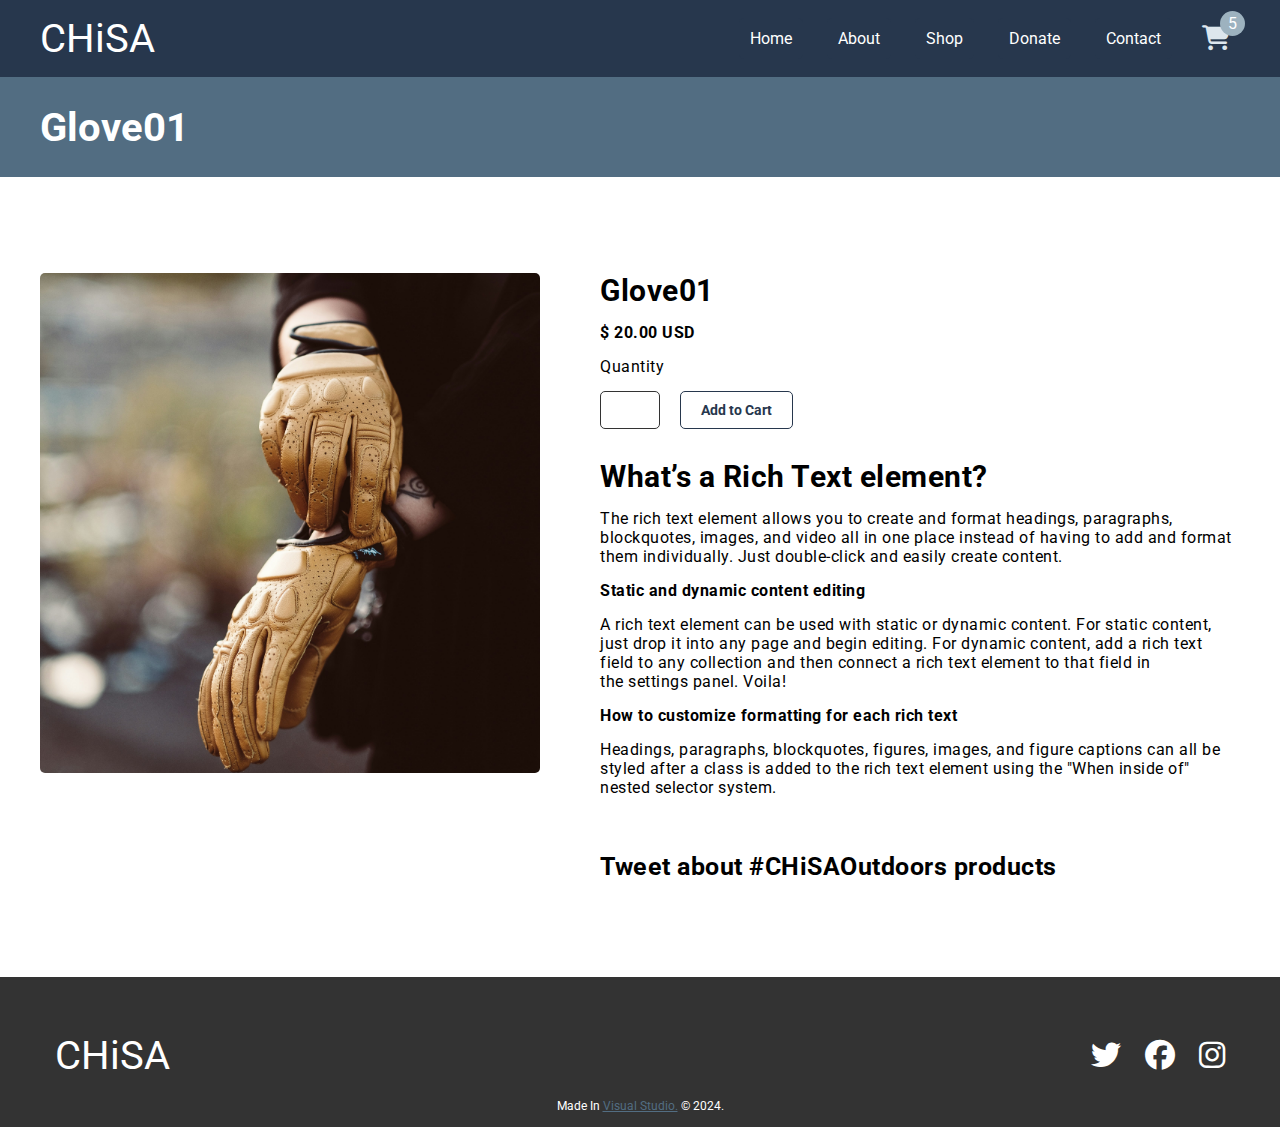
<file: glove01.html>
<!DOCTYPE html>
<html lang="en">
<head>
    <meta charset="UTF-8">
    <meta name="viewport" content="width=device-width, initial-scale=1.0">
    <title>Helmet</title>
    <link rel="stylesheet" href="glove01.css">
    <link rel="stylesheet" href="https://cdnjs.cloudflare.com/ajax/libs/font-awesome/6.5.1/css/all.min.css">
</head>
<body>

    <!-- Navbar -->
    <div class="container-main">
        <div class="container-nav">
            <nav class="list">
                <div class="logo">
                    <a href="index.html">CHiSA</a>
                </div>
                <div class="list-direction">
                    <ul>
                        <li>
                            <a href="index.html">Home</a>
                            <a href="about.html">About</a>
                            <a href="shop.html">Shop</a>
                            <a href="donate.html">Donate</a>
                            <a href="contact.html">Contact</a>
                        </li>
                    </ul>
                    <div class="cart">
                        <i class="fa-solid fa-cart-shopping"></i>
                        <div class="cart-count">
                            5
                        </div>
                    </div>
                </div>
            </nav>
        </div>
    </div>

    <div class="head-product">
        <div class="detail-head-product">
            <h1>Glove01</h1>
        </div>
    </div>

    <div class="container-main-product">
        <div class="main-product">
            <div class="left-picture">
                <div class="picture"></div>
            </div>
            <div class="right-detail">
                <h1>Glove01</h1>
                <h4>$ 20.00 USD</h4>
                <p>Quantity</p>
                <div class="selection">
                    <input type="number" class="number">
                    <input type="submit" class="submit" value="Add to Cart">
                </div>
                <h1>What’s a Rich Text element?</h1>
                <p>The rich text element allows you to create and format headings, paragraphs,<br> blockquotes, images, and video all in one place instead of having to add and format <br>them individually. Just double-click and easily create content.</p>
                <h4>Static and dynamic content editing</h4>
                <p>A rich text element can be used with static or dynamic content. For static content, <br> just drop it into any page and begin editing. For dynamic content, add a rich text <br> field to any collection and then connect a rich text element to that field in <br>the settings panel. Voila!</p>
                <h4>How to customize formatting for each rich text</h4>
                <p>Headings, paragraphs, blockquotes, figures, images, and figure captions can all be <br>styled after a class is added to the rich text element using the "When inside of" <br>nested selector system.</p>
                <h2>Tweet about #CHiSAOutdoors products</h2>
            </div>
        </div>
    </div>

    <footer>
        <div class="container-footer">
            <nav class="footer-list">
                <div class="logo">
                    <a href="index.html">CHiSA</a>
                </div>
                <ul>
                    <li>
                        <a href="#"><i class="fa-brands fa-twitter"></i></a>
                        <a href="#"><i class="fa-brands fa-facebook"></i></a>
                        <a href="#"><i class="fa-brands fa-instagram"></i></a>
                    </li>
                </ul>
            </nav>
            <div class="end">
                <p>Made In <a href="#">Visual Studio.</a> © 2024.</p>
            </div>
        </div>
    </footer>
    
</body>
</html>
</file>
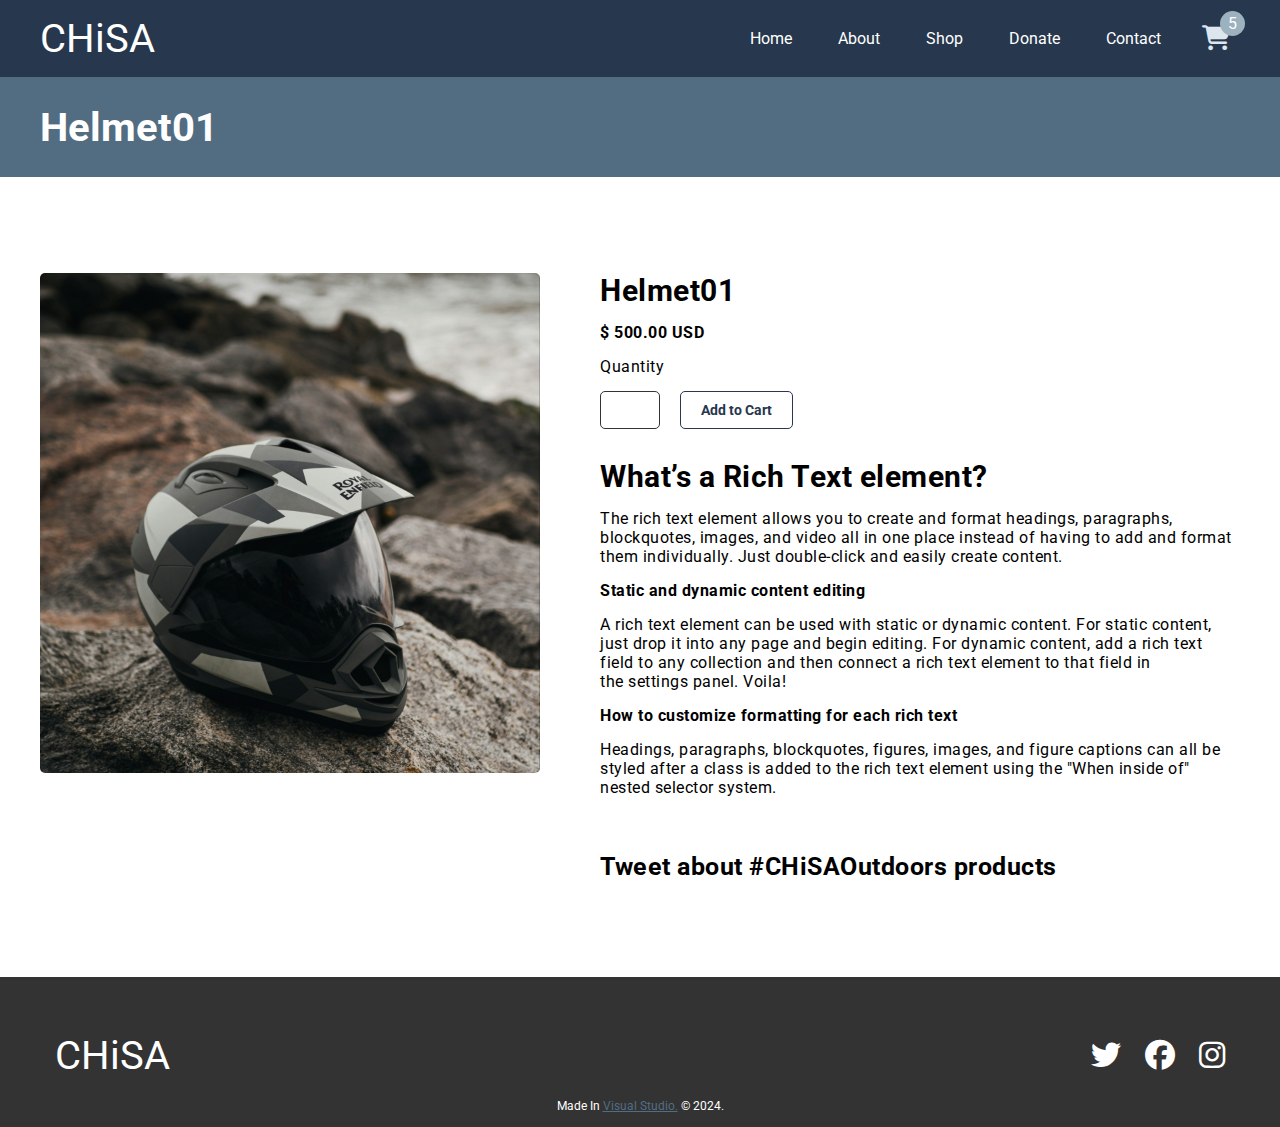
<file: helmet01.html>
<!DOCTYPE html>
<html lang="en">
<head>
    <meta charset="UTF-8">
    <meta name="viewport" content="width=device-width, initial-scale=1.0">
    <title>Helmet</title>
    <link rel="stylesheet" href="helmet01.css">
    <link rel="stylesheet" href="https://cdnjs.cloudflare.com/ajax/libs/font-awesome/6.5.1/css/all.min.css">
</head>
<body>

    <!-- Navbar -->
    <div class="container-main">
        <div class="container-nav">
            <nav class="list">
                <div class="logo">
                    <a href="index.html">CHiSA</a>
                </div>
                <div class="list-direction">
                    <ul>
                        <li>
                            <a href="index.html">Home</a>
                            <a href="about.html">About</a>
                            <a href="shop.html">Shop</a>
                            <a href="donate.html">Donate</a>
                            <a href="contact.html">Contact</a>
                        </li>
                    </ul>
                    <div class="cart">
                        <i class="fa-solid fa-cart-shopping"></i>
                        <div class="cart-count">
                            5
                        </div>
                    </div>
                </div>
            </nav>
        </div>
    </div>

    <div class="head-product">
        <div class="detail-head-product">
            <h1>Helmet01</h1>
        </div>
    </div>

    <div class="container-main-product">
        <div class="main-product">
            <div class="left-picture">
                <div class="picture"></div>
            </div>
            <div class="right-detail">
                <h1>Helmet01</h1>
                <h4>$ 500.00 USD</h4>
                <p>Quantity</p>
                <div class="selection">
                    <input type="number" class="number">
                    <input type="submit" class="submit" value="Add to Cart">
                </div>
                <h1>What’s a Rich Text element?</h1>
                <p>The rich text element allows you to create and format headings, paragraphs,<br> blockquotes, images, and video all in one place instead of having to add and format <br>them individually. Just double-click and easily create content.</p>
                <h4>Static and dynamic content editing</h4>
                <p>A rich text element can be used with static or dynamic content. For static content, <br> just drop it into any page and begin editing. For dynamic content, add a rich text <br> field to any collection and then connect a rich text element to that field in <br>the settings panel. Voila!</p>
                <h4>How to customize formatting for each rich text</h4>
                <p>Headings, paragraphs, blockquotes, figures, images, and figure captions can all be <br>styled after a class is added to the rich text element using the "When inside of" <br>nested selector system.</p>
                <h2>Tweet about #CHiSAOutdoors products</h2>
            </div>
        </div>
    </div>

    <footer>
        <div class="container-footer">
            <nav class="footer-list">
                <div class="logo">
                    <a href="index.html">CHiSA</a>
                </div>
                <ul>
                    <li>
                        <a href="#"><i class="fa-brands fa-twitter"></i></a>
                        <a href="#"><i class="fa-brands fa-facebook"></i></a>
                        <a href="#"><i class="fa-brands fa-instagram"></i></a>
                    </li>
                </ul>
            </nav>
            <div class="end">
                <p>Made In <a href="#">Visual Studio.</a> © 2024.</p>
            </div>
        </div>
    </footer>
    
</body>
</html>
</file>
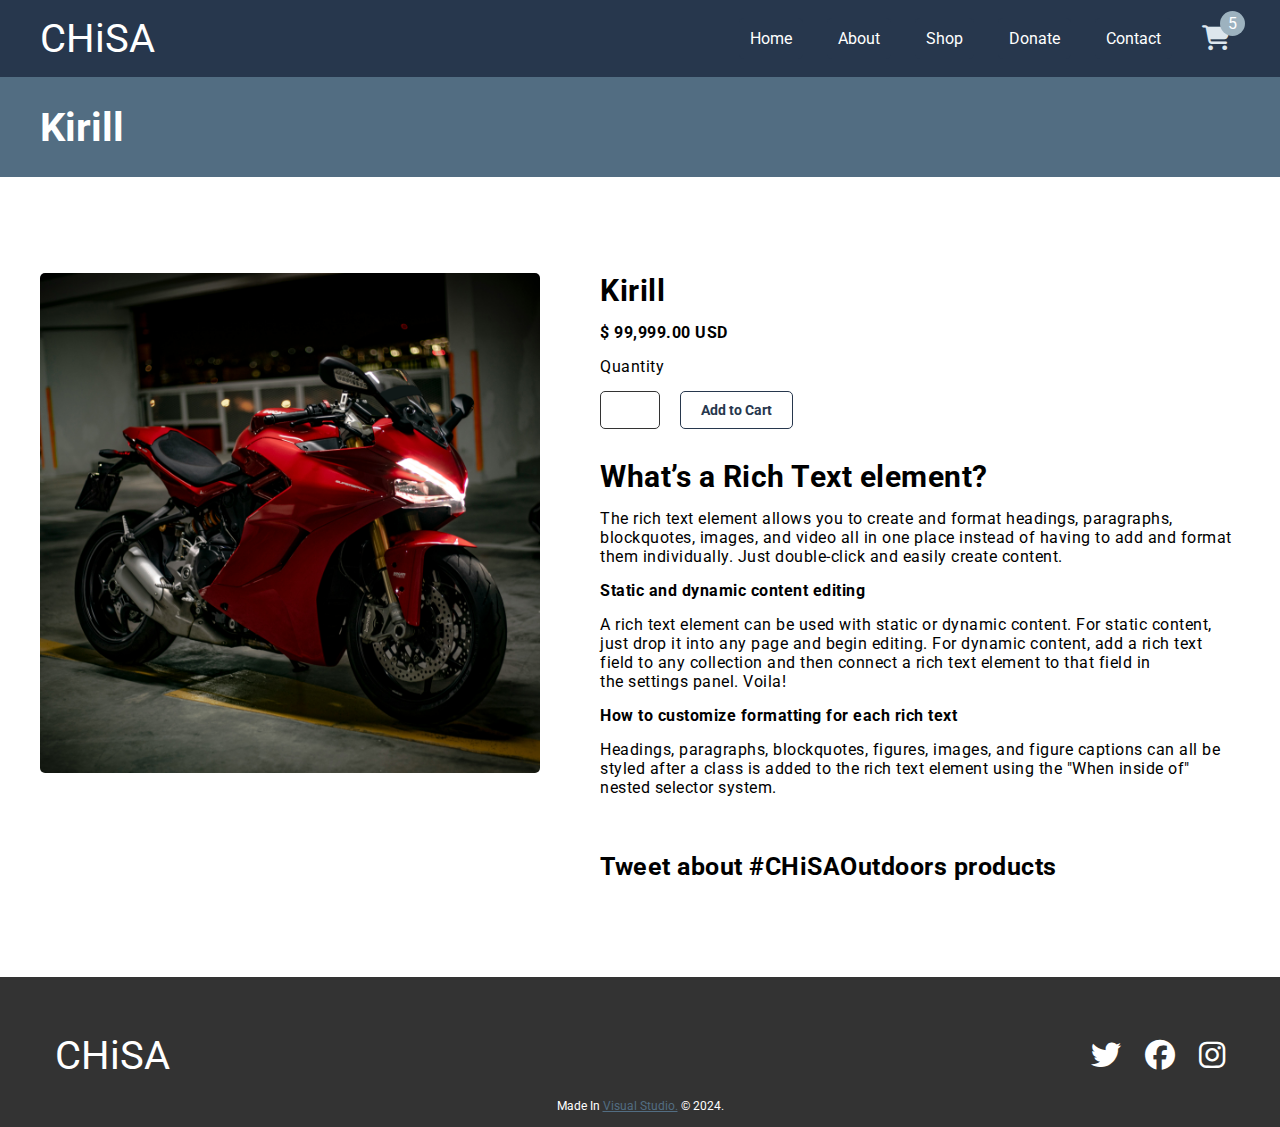
<file: kirill.html>
<!DOCTYPE html>
<html lang="en">
<head>
    <meta charset="UTF-8">
    <meta name="viewport" content="width=device-width, initial-scale=1.0">
    <title>Ducati</title>
    <link rel="stylesheet" href="kirill.css">
    <link rel="stylesheet" href="https://cdnjs.cloudflare.com/ajax/libs/font-awesome/6.5.1/css/all.min.css">
</head>
<body>

    <!-- Navbar -->
    <div class="container-main">
        <div class="container-nav">
            <nav class="list">
                <div class="logo">
                    <a href="index.html">CHiSA</a>
                </div>
                <div class="list-direction">
                    <ul>
                        <li>
                            <a href="index.html">Home</a>
                            <a href="about.html">About</a>
                            <a href="shop.html">Shop</a>
                            <a href="donate.html">Donate</a>
                            <a href="contact.html">Contact</a>
                        </li>
                    </ul>
                    <div class="cart">
                        <i class="fa-solid fa-cart-shopping"></i>
                        <div class="cart-count">
                            5
                        </div>
                    </div>
                </div>
            </nav>
        </div>
    </div>

    <div class="head-product">
        <div class="detail-head-product">
            <h1>Kirill</h1>
        </div>
    </div>

    <div class="container-main-product">
        <div class="main-product">
            <div class="left-picture">
                <div class="picture"></div>
            </div>
            <div class="right-detail">
                <h1>Kirill</h1>
                <h4>$ 99,999.00 USD</h4>
                <p>Quantity</p>
                <div class="selection">
                    <input type="number" class="number">
                    <input type="submit" class="submit" value="Add to Cart">
                </div>
                <h1>What’s a Rich Text element?</h1>
                <p>The rich text element allows you to create and format headings, paragraphs,<br> blockquotes, images, and video all in one place instead of having to add and format <br>them individually. Just double-click and easily create content.</p>
                <h4>Static and dynamic content editing</h4>
                <p>A rich text element can be used with static or dynamic content. For static content, <br> just drop it into any page and begin editing. For dynamic content, add a rich text <br> field to any collection and then connect a rich text element to that field in <br>the settings panel. Voila!</p>
                <h4>How to customize formatting for each rich text</h4>
                <p>Headings, paragraphs, blockquotes, figures, images, and figure captions can all be <br>styled after a class is added to the rich text element using the "When inside of" <br>nested selector system.</p>
                <h2>Tweet about #CHiSAOutdoors products</h2>
            </div>
        </div>
    </div>

    <footer>
        <div class="container-footer">
            <nav class="footer-list">
                <div class="logo">
                    <a href="index.html">CHiSA</a>
                </div>
                <ul>
                    <li>
                        <a href="#"><i class="fa-brands fa-twitter"></i></a>
                        <a href="#"><i class="fa-brands fa-facebook"></i></a>
                        <a href="#"><i class="fa-brands fa-instagram"></i></a>
                    </li>
                </ul>
            </nav>
            <div class="end">
                <p>Made In <a href="#">Visual Studio.</a> © 2024.</p>
            </div>
        </div>
    </footer>
    
</body>
</html>
</file>
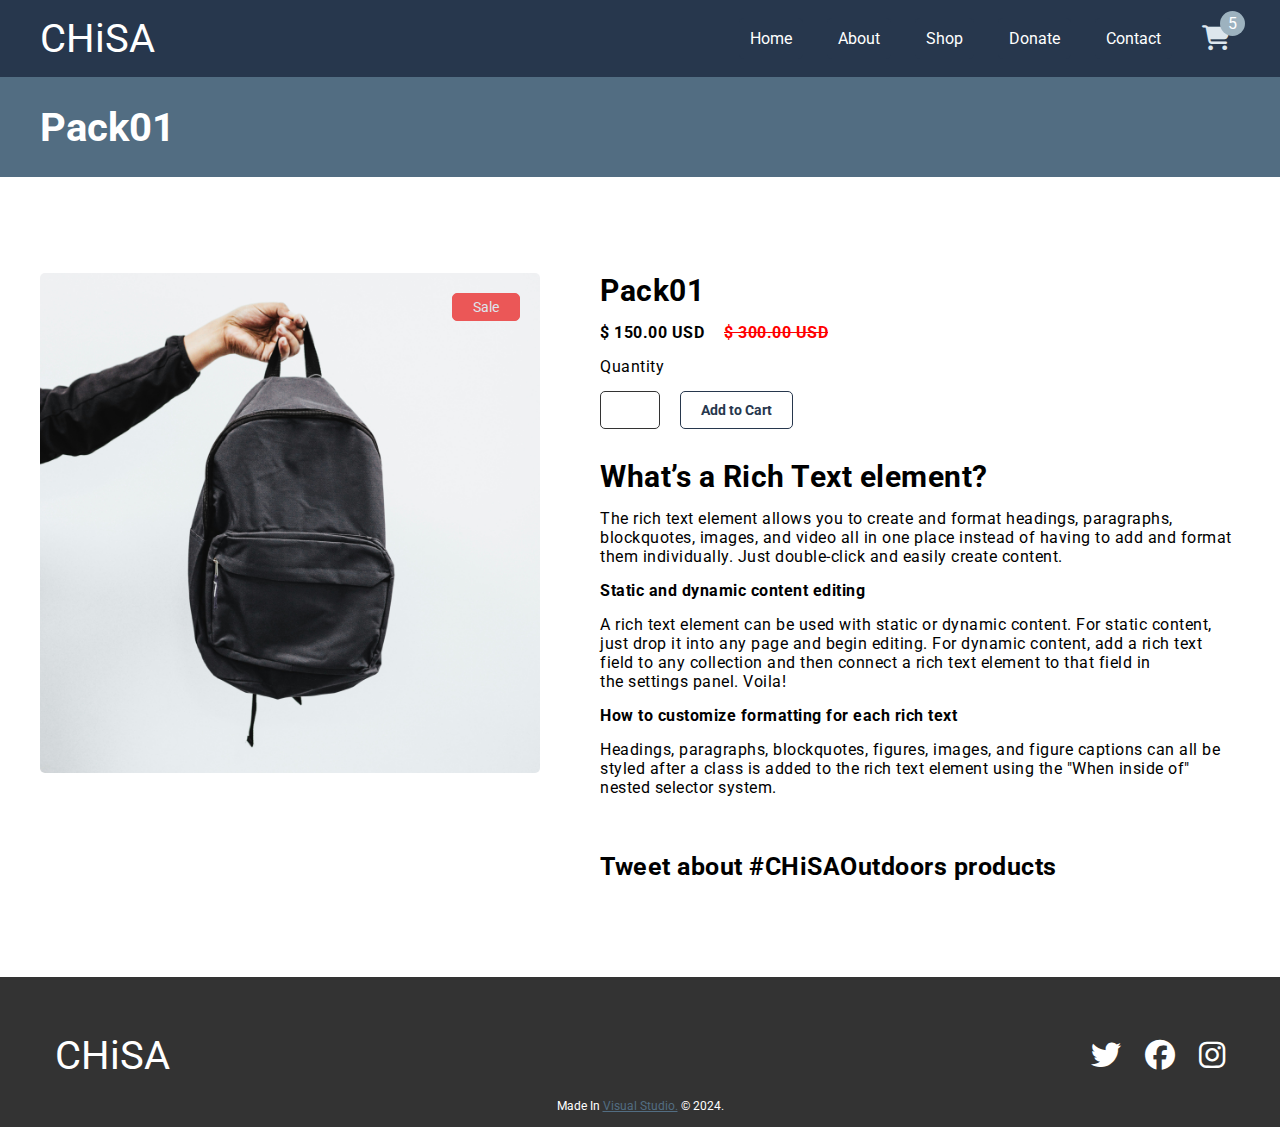
<file: pack01.html>
<!DOCTYPE html>
<html lang="en">
<head>
    <meta charset="UTF-8">
    <meta name="viewport" content="width=device-width, initial-scale=1.0">
    <title>Pack</title>
    <link rel="stylesheet" href="pack01.css">
    <link rel="stylesheet" href="https://cdnjs.cloudflare.com/ajax/libs/font-awesome/6.5.1/css/all.min.css">
</head>
<body>

    <!-- Navbar -->
    <div class="container-main">
        <div class="container-nav">
            <nav class="list">
                <div class="logo">
                    <a href="index.html">CHiSA</a>
                </div>
                <div class="list-direction">
                    <ul>
                        <li>
                            <a href="index.html">Home</a>
                            <a href="about.html">About</a>
                            <a href="shop.html">Shop</a>
                            <a href="donate.html">Donate</a>
                            <a href="contact.html">Contact</a>
                        </li>
                    </ul>
                    <div class="cart">
                        <i class="fa-solid fa-cart-shopping"></i>
                        <div class="cart-count">
                            5
                        </div>
                    </div>
                </div>
            </nav>
        </div>
    </div>

    <div class="head-product">
        <div class="detail-head-product">
            <h1>Pack01</h1>
        </div>
    </div>

    <div class="container-main-product">
        <div class="main-product">
            <div class="left-picture">
                <div class="picture"></div>
                <div class="top-right">
                    <p>Sale</p>
                </div>
            </div>
            <div class="right-detail">
                <h1>Pack01</h1>
                <div class="price">
                    <div class="full-price">
                        <p>$ 150.00 USD</p>
                    </div>
                    <div class="discount-price">
                        <p>$ 300.00 USD</p>
                    </div>
                </div>
                <p>Quantity</p>
                <div class="selection">
                    <input type="number" class="number">
                    <input type="submit" class="submit" value="Add to Cart">
                </div>
                <h1>What’s a Rich Text element?</h1>
                <p>The rich text element allows you to create and format headings, paragraphs,<br> blockquotes, images, and video all in one place instead of having to add and format <br>them individually. Just double-click and easily create content.</p>
                <h4>Static and dynamic content editing</h4>
                <p>A rich text element can be used with static or dynamic content. For static content, <br> just drop it into any page and begin editing. For dynamic content, add a rich text <br> field to any collection and then connect a rich text element to that field in <br>the settings panel. Voila!</p>
                <h4>How to customize formatting for each rich text</h4>
                <p>Headings, paragraphs, blockquotes, figures, images, and figure captions can all be <br>styled after a class is added to the rich text element using the "When inside of" <br>nested selector system.</p>
                <h2>Tweet about #CHiSAOutdoors products</h2>
            </div>
        </div>
    </div>

    <footer>
        <div class="container-footer">
            <nav class="footer-list">
                <div class="logo">
                    <a href="index.html">CHiSA</a>
                </div>
                <ul>
                    <li>
                        <a href="#"><i class="fa-brands fa-twitter"></i></a>
                        <a href="#"><i class="fa-brands fa-facebook"></i></a>
                        <a href="#"><i class="fa-brands fa-instagram"></i></a>
                    </li>
                </ul>
            </nav>
            <div class="end">
                <p>Made In <a href="#">Visual Studio.</a> © 2024.</p>
            </div>
        </div>
    </footer>
    
</body>
</html>
</file>
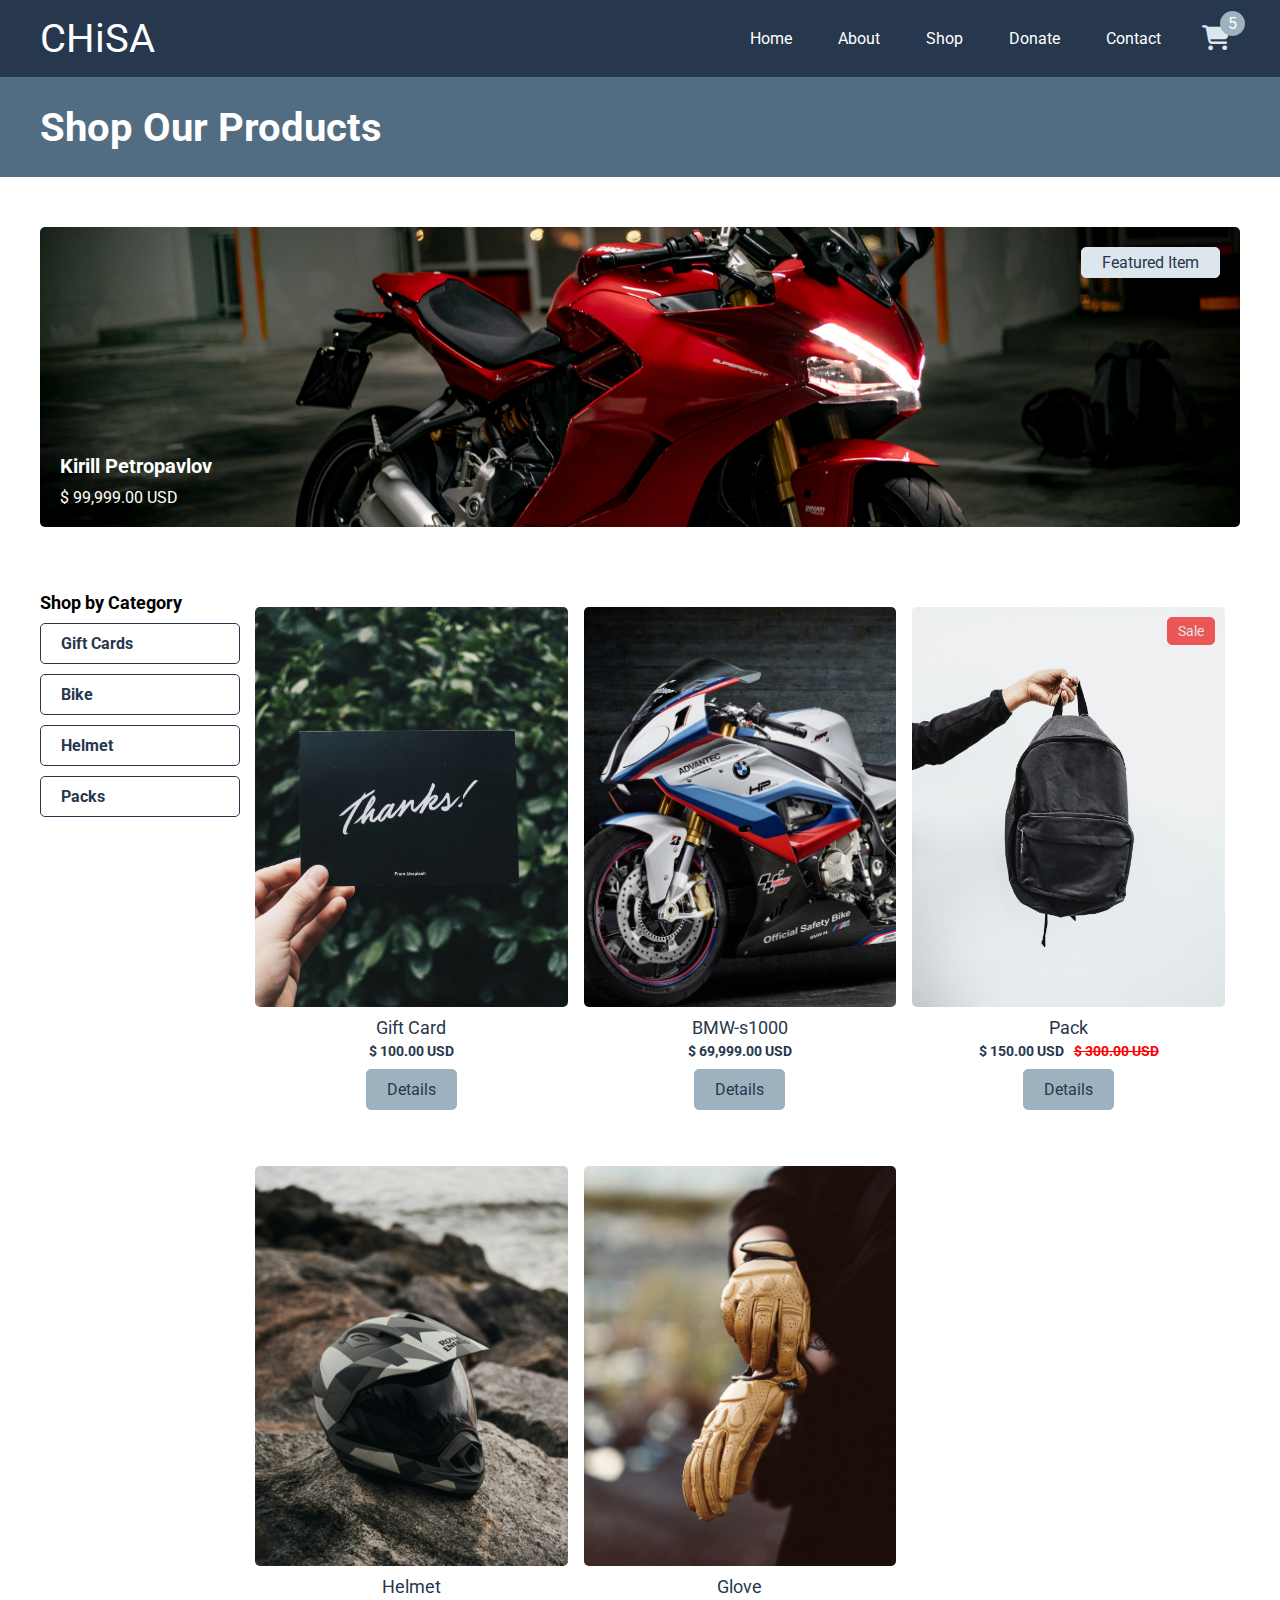
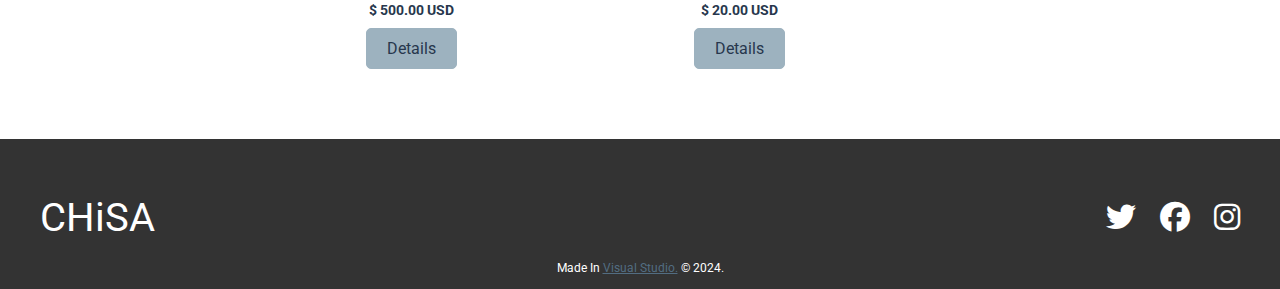
<file: shop.html>
<!DOCTYPE html>
<html lang="en">
<head>
    <meta charset="UTF-8">
    <meta name="viewport" content="width=device-width, initial-scale=1.0">
    <title>Shop</title>
    <link rel="stylesheet" href="shop.css">
    <link rel="stylesheet" href="https://cdnjs.cloudflare.com/ajax/libs/font-awesome/6.5.1/css/all.min.css">
</head>
<body>
    
    <!-- Navbar -->
    <div class="container-main">
        <div class="container-nav">
            <nav class="list">
                <div class="logo">
                    <a href="index.html">CHiSA</a>
                </div>
                <div class="list-direction">
                    <ul>
                        <li>
                            <a href="index.html">Home</a>
                            <a href="about.html">About</a>
                            <a href="shop.html">Shop</a>
                            <a href="donate.html">Donate</a>
                            <a href="contact.html">Contact</a>
                            </li>
                    </ul>
                    <div class="cart">
                        <i class="fa-solid fa-cart-shopping"></i>
                        <div class="cart-count">
                            5
                        </div>    
                    </div>
                </div>
            </nav>
        </div>
    </div>

    <div class="head-product">
        <div class="detail-head-product">
            <h1>Shop Our Products</h1>
        </div>
    </div>

    <div class="show-product">
        <div class="detail-show-product">
            <a href="kirill.html">
                <div class="top-right">
                    <p>Featured Item</p>
                </div>
                <div class="down-left">
                    <div class="down-left-name">
                        <p>Kirill Petropavlov</p>
                    </div>
                    <div class="down-left-price">
                        <p>$ 99,999.00 USD</p>
                    </div>
                </div>
                <div class="picture-wall"></div>
            </a>
        </div>
    </div>

    <div class="main-product">
        <div class="main-product-all">

            <div class="main-product-left">
                <div class="main-product-detail">
                    <p>Shop by Category</p>
                    <a href="#">Gift Cards</a>
                    <a href="#">Bike</a>
                    <a href="#">Helmet</a>
                    <a href="#">Packs</a>
                </div>
            </div>


            <div class="main-product-right">
                <div class="main-product-list">

                    <div class="product">
                        <a href="gift-card.html">
                            <div class="product-picture-gift-card"></div>
                            <div class="name">
                                <p>Gift Card</p>
                            </div>
                            <div class="price">
                                <p>$ 100.00 USD</p>
                            </div>
                        </a>
                        <div class="product-detail">
                            <a href="#">Details</a>
                        </div>
                    </div>

                    <div class="product">
                        <a href="bmw-s1000.html">
                            <div class="product-picture-bike"></div>
                            <div class="name">
                                <p>BMW-s1000</p>
                            </div>
                            <div class="price">
                                <p>$ 69,999.00 USD</p>
                            </div>
                        </a>
                        <div class="product-detail">
                            <a href="#">Details</a>
                        </div>
                    </div>

                    <div class="product">
                        <a href="pack01.html">
                            <div class="product-picture-pack">
                                <div class="top-right">
                                    <p>Sale</p>
                                </div>
                            </div>
                            <div class="name">
                                <p>Pack</p>
                            </div>
                            <div class="price">
                                <div class="full-price">
                                    <p>$ 150.00 USD</p>
                                </div>
                                <div class="discount-price">
                                    <p>$ 300.00 USD</p>
                                </div>
                            </div>
                        </a>
                        <div class="product-detail">
                            <a href="#">Details</a>
                        </div>
                    </div>

                    <div class="product">
                        <a href="helmet01.html">
                            <div class="product-picture-helmet"></div>
                            <div class="name">
                                <p>Helmet</p>
                            </div>
                            <div class="price">
                                <p>$ 500.00 USD</p>
                            </div>
                        </a>
                        <div class="product-detail">
                            <a href="#">Details</a>
                        </div>
                    </div>

                    <div class="product">
                        <a href="glove01.html">
                            <div class="product-picture-glove"></div>
                            <div class="name">
                                <p>Glove</p>
                            </div>
                            <div class="price">
                                <p>$ 20.00 USD</p>
                            </div>
                        </a>
                        <div class="product-detail">
                            <a href="#">Details</a>
                        </div>
                    </div>
                </div>
            </div>

        </div>
    </div>

    <footer>
        <div class="container-footer">
            <nav class="footer-list">
                <div class="logo">
                    <a href="index.html">CHiSA</a>
                </div>
                <ul>
                    <li>
                        <a href="#"><i class="fa-brands fa-twitter"></i></a>
                        <a href="#"><i class="fa-brands fa-facebook"></i></a>
                        <a href="#"><i class="fa-brands fa-instagram"></i></a>
                    </li>
                </ul>
            </nav>
            <div class="end">
                <p>Made In <a href="#">Visual Studio.</a> © 2024.</p>
            </div>
        </div>
    </footer>

</body>
</html>
</file>
<file: style.css>
@import url('https://fonts.googleapis.com/css2?family=Roboto:ital,wght@0,100;0,300;0,400;0,500;0,700;0,900;1,100;1,300;1,400;1,500;1,700;1,900&display=swap');

*{
    box-sizing: border-box;
    padding: 0;
    margin: 0;
    font-family: "Roboto", sans-serif;
}

.container-main{
    height: 100%;
    width: 100%;
    background: #27374D;
    padding: 15px;

        & .container-nav{
            width: 1200px;
            margin: 0 auto;


            & nav{
                width: 100%;
                display: flex;
                align-items: center;
                justify-content: space-between;

                & .logo{
                    color: #fff;
                    font-size: 20px;

                    & a{
                        color: #fff;
                        font-size: 40px;
                        text-decoration: none;
                    }
                }

                & .list-direction {
                    display: flex;
                    align-items: center;
                    justify-content: center;

                    & ul{
                        list-style: none;
    
                        & li{

                                & a{
                                    font-size: 16px;
                                    margin-right: 20px;
                                    color: #fff;
                                    text-decoration: none;
                                    background: #27374D;
                                    border: 1px solid #27374D;
                                    border-radius: 5px;
                                    padding: 10px;
                                    transition: 0.3s ease;
                                }
    
                                & a:hover{
                                    color: #DDE6ED;
                                    transition: 0.3s ease;
                                    border: 1px solid #9DB2BF;
                                    border-radius: 5px;
                                    background: #9DB2BF;
                                    color: #27374D;
                                }
    
                                & i{
                                    border: 1px solid #526D82;
                                    border-radius: 5px;
                                    padding: 10px;
                                    background: #526D82;
                                    transition: 0.3s ease;
                                }
    
                                & i:hover{
                                    background: #DDE6ED;
                                    color: #526D82;
                                }
                        }
                    }
    
                    & .cart{
                        display: flex;
                        justify-content: center;
                        align-items: center;
                        position: relative;

                            & i{
                                font-size: 25px;
                                cursor: pointer;
                                color: #DDE6ED;
                                border-radius: 5px;
                                padding: 10px;
                                transition: 0.3s ease;
                            }
        
                            & i:hover{
                                color: #fff;
                            }

                            & .cart-count{
                                position: absolute;
                                top: -5px;
                                right: -5px;
                                cursor: pointer;
                                width: 25px;
                                height: 25px;
                                border-radius: 50%;
                                background: #9DB2BF;
                                color: #fff;
                                display: flex;
                                align-items: center;
                                justify-content: center;
                            }
                    }
                }
            }
        }
}

.container-main1{
    height: 600px;
    width: 100%;
    background: url("index-wallpapermain1.jpg");
    background-repeat: no-repeat;
    background-size: cover;
    background-position: center;
    display: flex;
    justify-content: center;
    align-items: center;
    border-image: fill 0 linear-gradient(#0001,#000);
    padding: 15px;



        & .container-info1{
            width: 1200px;
            margin: 0 auto;
            display: flex;
            justify-content: start;
            align-items: center;

                & .information1{
                    /* border: 1px solid green; */

                        & .outline{
                            /* backdrop-filter: blur(5px); */
                            /* border: 2px solid #DDE6ED;
                            border-radius: 10px;
                            padding: 20px; */
                            width: 30vw;
                            margin-bottom: 40px;

                            & h1{
                                /* border: 1px solid red; */
                                /* width: 40%; */
                                color: #DDE6ED;
                                text-shadow: 5px 4px rgb(0, 0, 0); 
                                font-size: 40px;
                                margin-bottom: 10px;
                            }
        
                            & p{
                                color: #DDE6ED;
                                text-shadow: 2px 2px rgb(0, 0, 0); 
                                font-size: 18px;
                                width: 25vw;
                            }
                        }

                    & a{
                        border: 1px solid rgb(39, 55, 77);
                        border-radius: 10px;
                        padding: 10px 20px;
                        background: #27374D;
                        color: #fff;
                        text-decoration: none;
                        font-size: 16px;
                        transition: 0.3s ease;
                    }

                    & a:hover{
                        border: 1px solid #DDE6ED;
                        background: #DDE6ED;
                        color: #27374D;
                    }
                }
        }
}

.container-main2{
    height: 700px;
    width: 100%;
    background: #fff;
    margin: 0 auto;
    display: flex;
    justify-content: center;
    align-items: center;
    padding: 15px;

        & .container-main2-content{
            display: flex;
            flex-direction: column;
            align-items: center;
            justify-content: center;

            & .container-info2{
                width: 1200px;
    
                    & .support-top{
                        display: flex;
                        align-items: center;
                        justify-content: space-between;
    
                            & .support-top-left{
                                display: flex;
                                flex-direction: column;
    
                                    & p{
                                        font-size: 16px;
                                    }
            
                                    & h1{
                                        font-size: 40px;
                                    }
                            }
    
                            & .support-top-right{
                                width: 45%;
    
                                    & p{
                                        font-size: 16px;
                                    }
                            }
                    }
            }
        }

        .container-main2-card{
            margin-top: 40px;
        
                & .container-card{
                    width: 1200px;
                    height: auto;
                    display: flex;
                    /* align-items: center; */
                    justify-content: space-between;
                    gap: 20px;
        
                        & .card-column{
                            width: 300px;

        
                            & .card-head{
                                position: relative;
                                padding: 10px;
                                background: #333;
                                border-radius: 5px;
                                /* width: 18vw; */
                                max-width: 15vw;
                                height: 250px;
                                margin-bottom: 40px;
                                display: flex;
                                justify-content: center;
                                align-items: center;
        
                                    & .card-num{
                                        color: #fff;
                                        position: absolute;
                                        top: 20px;
                                        left: 20px;
                                    }
                                    & .card-name{
                                        display: flex;
                                        flex-direction: column;
                                        justify-content: center;
                                        align-items: center;
                                        color: #fff;
                                        font-size: 30px;
                                        font-weight: bold;
                                        width: 20vw;
                                        text-align: center;
                                    }
                            }
        
                            & .card-detail{
                                    & p{
                                        max-width: 15vw;
                                        font-size: 16px;
                                    }
                            }
                        }
                }
        }
}


.container-main3{
    height: 600px;
    width: 100%;
    background: url("510924.jpg");
    background-repeat: no-repeat;
    background-size: cover;
    background-position: center;
    display: flex;
    justify-content: center;
    border-image: fill 0 linear-gradient(#0001,#000);
    padding: 15px;

    & .container-info3{
        width: 1200px;

            & .information3{
                height: 500px;
                display: flex;
                flex-direction: column;
                align-items: center;
                justify-content: center;

                    & .outline{
                        display: flex;
                        flex-direction: column;
                        align-items: end;
                        justify-content: flex-end;
                        margin-left: auto;
                        /* ที่ใส่ margin left auto เพราะมันจะทำตามคำสั่งจาก justify-content ที่สั่งให้ทำเป็น flex-end(ไปเริ่มที่ด้านขวา)*/ 
                        /* backdrop-filter: blur(5px); */
                        /* border: 2px solid #DDE6ED; */
                        /* border-radius: 10px; */
                        margin-bottom: 40px;

                        & h1{
                            width: 20vw;
                            color: #DDE6ED;
                            text-shadow: 5px 4px rgb(0, 0, 0); 
                            font-size: 30px;
                            text-align: end;
                            margin-bottom: 10px;
                        }
    
                        & p{
                            width: 25vw;
                            text-align: end;
                            /* border: 1px solid red; */
                            color: #DDE6ED;
                            text-shadow: 2px 2px rgb(0, 0, 0); 
                            font-size: 18px;
                        }
                    }

                .btn-detail{
                    display: flex;
                    align-items: center;
                    justify-content: flex-end;
                    margin-left: auto;

                    & a{
                        border: 1px solid rgb(39, 55, 77);
                        border-radius: 10px;
                        padding: 10px 20px;
                        background: #27374D;
                        color: #fff;
                        text-decoration: none;
                        font-size: 16px;
                        transition: 0.3s ease;
                        }
        
                        & a:hover{
                        border: 1px solid #DDE6ED;
                        background: #DDE6ED;
                        color: #27374D;
                        }
                }
        }
    }
}

.container-main4{
    height: auto;
    width: 100%;
    background: #fff;
    display: flex;
    justify-content: center;
    padding: 15px;

        & .container-info4{
            width: 1200px;

                & .opentime{
                    margin-top: 40px;
                    margin-bottom: 20px;

                        & p{
                            font-size: 20px;
                        }

                        & h1{
                            font-size: 40px;
                        }
                }
        }  
}

.container-main5{
    height: 700px;
    width: 100%;
    background: #fff;
    display: flex;
    justify-content: center;
    padding: 15px;

        & .container-info5{
            width: 1200px;

                & .form-detailed{
                    width: 100%;

                        & .product-list{

                            .main-product-right{
                                width: 100%;
            
                                    .main-product-list{
                                        display: grid;
                                        grid-auto-columns: 1fr;
                                        grid-column-gap: 16px;
                                        grid-row-gap: 16px;
                                        grid-template-columns: 1fr 1fr 1fr;
                                        grid-template-rows: auto auto;
            
                                            .product{

                                                    a{
                                                        text-decoration: none;
                                                        color: #27374D;

                                                        .product-picture-bike{
                                                            background: url("bmw-s1000rr-motogp-safety-motorcycle-2880x1620_54787-mm-90.jpg");
                                                            background-position: 30% 50%;
                                                            background-repeat: no-repeat;
                                                            background-size: cover;
                                                            border-radius: 5px;
                                                            min-height: 400px;
                                                        }

                                                        .product-picture-helmet{
                                                            background: url("helmet01.jpg");
                                                            background-position: center;
                                                            background-repeat: no-repeat;
                                                            background-size: cover;
                                                            border-radius: 5px;
                                                            min-height: 400px;
                                                        }
            
                                                        .product-picture-pack{
                                                            position: relative;
                                                            background: url("pack01.jpg");
                                                            background-position: center;
                                                            background-repeat: no-repeat;
                                                            background-size: cover;
                                                            border-radius: 5px;
                                                            min-height: 400px;
            
                                                                .top-right{
                                                                    position: absolute;
                                                                    top: 10px;
                                                                    right: 10px;
                                                                    
                                                                        p{
                                                                            font-size: 14px;
                                                                            color: #DDE6ED;
                                                                            background: #eb5757;
                                                                            border: 1px solid #eb5757;
                                                                            border-radius: 5px;
                                                                            padding: 5px 10px;
                                                                        }
                                                                }
                                                        }

                                                        .name{
                                                            margin-top: 10px;
                                                            display: flex;
                                                            align-items: center;
                                                            justify-content: center;
                                                                p{
                                                                    font-size: 18px;
                                                                }
                                                        }
                                                        .price{
                                                            margin-top: 5px;
                                                            margin-bottom: 10px;
                                                            display: flex;
                                                            align-items: center;
                                                            justify-content: center;
                                                                p{
                                                                    font-size: 14px;
                                                                    font-weight: bold;
                                                                }
                                                                .discount-price p{
                                                                    font-size: 14px;
                                                                    font-weight: bold;
                                                                    color: red;
                                                                    text-decoration: line-through;
                                                                }
                                                                .full-price p{
                                                                    font-size: 14px;
                                                                    font-weight: bold;
                                                                    margin-right: 10px;
                                                                }
                                                        }
                                                    }
                                                    
                                                    .product-detail{
                                                        display: flex;
                                                        align-items: center;
                                                        justify-content: center;
                                                            
                                                            a{
                                                                text-decoration: none;
                                                                border: 1px solid #9DB2BF;
                                                                border-radius: 5px;
                                                                background: #9DB2BF;
                                                                color: #27374D;
                                                                padding: 10px 20px;
                                                                font-size: 16px;
                                                                transition: 0.3s ease;
                                                            }
                                                            a:hover{
                                                                border: 1px solid #27374D;
                                                                background: #27374D;
                                                                color: #DDE6ED;
                                                            }
                                                    }
                                            }
                                    }                                                 
                            }
                        }
                }

            .more-detail{
                width: 100%;
                height: auto;
                display: flex;
                justify-content: center;
                align-items: center;
                margin-top: 50px;

                    & .btn-detail{
                        width: 100%;
                        display: flex;
                        justify-content: center;
                        align-items: center;
                        width: 100%;

                            & a{
                                text-decoration: none;
                                color: #fff;
                                background: #526D82;
                                border: 1px solid #526D82;
                                border-radius: 5px;
                                padding: 10px 20px;
                                transition: 0.3s ease;
                            }

                            & a:hover{
                                color: #fff;
                                background: #27374D;
                                border: 1px solid #27374D;
                                transition: 0.3s ease;
                            }
                    }
            }
        }
}

.container-main6{
    height: auto;
    width: 100%;
    background: #fff;
    display: flex;
    justify-content: center;
    align-items: center;
    padding: 15px;

        .container-info6{
            width: 1200px;

                & .profile{
                    position: relative;

                        & .profile-pic{

                                & img{
                                    position: absolute; /*เป็นการเอาภาพออกมาเพื่อให้เรากำหนดการจัดวางของรูปภาพได้*/
                                    top: 40px;
                                    left: 20px;
                                    width: 330px;
                                    height: 350px;
                                    /* object-fit: contain;  */
                                    /*อันนี้คือปรับขนาดรูปภาพ */
                                    border-radius: 10px;
                                    /* border: 1px solid blue; */
                                }
                        }

                        & .content-right{
                            margin-bottom: 50px;


                            & .profile-content{
                                background: #27374D;
                                border-radius: 10px;
                                margin-left: 200px;
                                border-radius: 10px;
                                padding-left: 200px;
                                padding-top: 50px;
                                padding-bottom: 100px;
                                padding-right: 60px;
    
                                    & h1{
                                        font-size: 30px;
                                        color: #fff;
                                        margin-bottom: 15px;
                                    }
    
                                    & p{
                                        font-size: 15px;
                                        color: white;
                                        margin-bottom: 10px;
                                    }
                            }
                        }
                }
        }
}


footer{
    height: 150px;
    width: 100%;
    background: #333;
    display: flex;
    justify-content: center;

        & .container-footer{
            width: 1200px;
            padding: 15px;

                & nav{
                    display: flex;
                    align-items: center;
                    justify-content: space-between;
                    margin-top: 40px;

                        & .logo{

                                & a{
                                    color: #fff;
                                    font-size: 40px;
                                    text-decoration: none;
                                }
                        }

                        & ul{
                            list-style: none;
                            
                                & li{

                                        & a{
                                            margin-left: 20px;
                                            color: #fff;
                                            font-size: 30px;
                                            transition: 0.3s ease;
                                        }

                                        & a:hover{
                                            color: #9DB2BF;
                                        }
                                }
                        }
                }

                & .end{
                    display: flex;
                    align-items: center;
                    justify-content: center;
                    margin-top: 20px;

                        & p{
                            font-size: 12px;
                            color: #fff;
                        }

                        & a{
                            font-size: 12;
                            color: #526D82;
                        }

                        & a:hover{
                            text-decoration: none;
                        }
                }
        }
}

/* color theme https://colorhunt.co/palette/27374d526d829db2bfdde6ed */
/* Thank you https://biznus-template.webflow.io/ to make me getting better */
</file>
<file: about.css>
@import url('https://fonts.googleapis.com/css2?family=Roboto:ital,wght@0,100;0,300;0,400;0,500;0,700;0,900;1,100;1,300;1,400;1,500;1,700;1,900&display=swap');

*{
    box-sizing: border-box;
    padding: 0;
    margin: 0;
    font-family: "Roboto", sans-serif;
}

.container-main{
    height: 100%;
    width: 100%;
    background: #27374D;
    padding: 15px;

        & .container-nav{
            width: 1200px;
            margin: 0 auto;

            & nav{
                width: 100%;
                display: flex;
                align-items: center;
                justify-content: space-between;

                & .logo{
                    color: #fff;
                    font-size: 20px;

                    & a{
                        color: #fff;
                        font-size: 40px;
                        text-decoration: none;
                    }
                }

                & .list-direction {
                    display: flex;
                    align-items: center;
                    justify-content: center;

                    & ul{
                        list-style: none;
    
                        & li{

                                & a{
                                    font-size: 16px;
                                    margin-right: 20px;
                                    color: #fff;
                                    text-decoration: none;
                                    background: #27374D;
                                    border: 1px solid #27374D;
                                    border-radius: 5px;
                                    padding: 10px;
                                    transition: 0.3s ease;
                                }
    
                                & a:hover{
                                    color: #DDE6ED;
                                    transition: 0.3s ease;
                                    border: 1px solid #9DB2BF;
                                    border-radius: 5px;
                                    background: #9DB2BF;
                                    color: #27374D;
                                }
    
                                & i{
                                    border: 1px solid #526D82;
                                    border-radius: 5px;
                                    padding: 10px;
                                    background: #526D82;
                                    transition: 0.3s ease;
                                }
    
                                & i:hover{
                                    background: #DDE6ED;
                                    color: #526D82;
                                }
                        }
                    }
    
                    & .cart{
                        display: flex;
                        justify-content: center;
                        align-items: center;
                        position: relative;

                            & i{
                                font-size: 25px;
                                cursor: pointer;
                                color: #DDE6ED;
                                border-radius: 5px;
                                padding: 10px;
                                transition: 0.3s ease;
                            }
        
                            & i:hover{
                                color: #fff;
                            }

                            & .cart-count{
                                position: absolute;
                                top: -5px;
                                right: -5px;
                                cursor: pointer;
                                width: 25px;
                                height: 25px;
                                border-radius: 50%;
                                background: #9DB2BF;
                                color: #fff;
                                display: flex;
                                align-items: center;
                                justify-content: center;
                            }
                    }
                }
            }
        }
}

.container-main1{
    height: 600px;
    width: 100%;
    background: url("conor-luddy-DdpQWvLSH3Q-unsplash.jpg");
    background-repeat: no-repeat;
    background-size: cover;
    background-position: center;
    display: flex;
    justify-content: center;
    border-image: fill 0 linear-gradient(#0001,#000);
    padding: 15px;


        & .container-info1{
            width: 1200px;
            display: flex;
            justify-content: flex-start;
            align-items: center;

                & .information1{

                        & .outline{
                            /* border: 2px solid #DDE6ED; */
                            border-radius: 10px;
                            width: 40%;
                            /* padding: 20px; */
                            margin-bottom: 40px;
                            /* backdrop-filter: blur(5px); */

                            & h1{
                                color: #DDE6ED;
                                text-shadow: 5px 4px rgb(0, 0, 0); 
                                font-size: 40px;
                            }
        
                            & p{
                                /* border: 1px solid red; */
                                margin-top: 20px;
                                color: #DDE6ED;
                                text-shadow: 2px 2px rgb(0, 0, 0); 
                                font-size: 18px;
                            }
                        }

                    & a{
                        border: 2px solid #DDE6ED;
                        border-radius: 10px;
                        padding: 10px 20px;
                        background: transparent;
                        color: #fff;
                        text-decoration: none;
                        font-size: 16px;
                        transition: 0.3s ease;
                    }

                    & a:hover{
                        /* border: 1px solid #DDE6ED; */
                        background: #DDE6ED;
                        color: #27374D;
                    }
                }
        }
}


.container-main2{
    background: #fff;
    width: 100%;
    height: 300px;
    display: flex;
    justify-content: center;
    padding: 15px;

        & .container-info2{
            display: flex;
            justify-content: center;
            align-items: center;
            width: 1200px;

                & .information2{
                    text-align: center;

                        & p{
                            font-size: 16px;
                            margin-bottom: 10px;
                        }

                        & h1{
                            margin-top: 20px;
                            margin-bottom: 20px;
                        }
                }
        }
}

.container-main3{
    background: #fff;
    width: 100%;
    height: 200px;
    display: flex;
    justify-content: center;
    padding: 15px;

        & .container-info3{
            display: flex;
            justify-content: center;
            align-items: center;
            width: 1200px;

                & .container-grid{
                    display: grid;
                    grid-template-columns: repeat(4, 1fr);
                    gap: 20px;

                        & .grid-info{
                            padding: 10px 25px;

                                & i{
                                    font-size: 35px;
                                    margin-bottom: 14px;
                                    color: #526D82;
                                }

                                & h1{
                                    font-size: 20px;
                                    margin-bottom: 10px;
                                }

                                & p{
                                    font-size: 16px;
                                }
                        }
                }
        }
}

.container-main4{
    height: 900px;
    width: 100%;
    background: #fff;
    display: flex;
    justify-content: center;
    padding: 15px;

        & .container-info4{
            width: 1200px;

                & .profile{
                    /* position: relative; */
                    display: flex;
                    justify-content: start;
                    margin-top: 60px;
                    position: relative;

                        & .profile-pic{
                            margin-top: 50px;
                            z-index: 1; 
                            /*เอารูปขึ้นมาจากข้างงบน */
                            

                                & img{
                                    width: 550px;
                                    height: 650px;
                                    /* object-fit: contain; */
                                    /*อันนี้คือปรับขนาดรูปภาพ */
                                    border-radius: 10px;
                                    /* border: 1px solid blue; */
                                    position: absolute; 
                                    /*เป็นการเอาภาพออกมาเพื่อให้เรากำหนดการจัดวางของรูปภาพได้*/
                                    /* top: 50;
                                    left: 50; */
                                }
                        }

                        & .profile-content{
                            display: flex;
                            flex-direction: column;
                            justify-content: center;

                            background: #27374D;
                            border-radius: 10px;
                            width: 900px;
                            height: 750px;
                            margin-left: 420px;

                            padding-left: 200px;
                            padding-right: 50px;

                                & h1{
                                    font-size: 20px;
                                    color: #fff;
                                    margin-bottom: 15px;
                                }

                                & p{
                                    font-size: 16px;
                                    color: white;
                                    margin-bottom: 20px;
                                    letter-spacing: 1px;
                                }
                        }
                }
        }
}

.container-main5{
    height: 500px;
    width: 100%;
    background: #fff;
    display: flex;
    justify-content: center;
    padding: 15px;

        & .container-info5{
            width: 1200px;
            height: 400px;

                & .profile-main{
                    display: flex;

                            & .detail{
                                display: flex;
                                flex-direction: column;
                                justify-content: center;
                                text-align: center;

                                & .img{
        
                                        img{
                                            width: 200px;
                                            height: 200px;
                                            border-radius: 50%;
                                        }
                                }

                                & h1{
                                    margin-top: 10px;
                                    font-size: 20px;
                                }
                                & p{
                                    text-align: center;
                                    padding: 10px 70px;
                                    font-size: 16px;
                                }
                        }
                }
        }
}

.container-main6{
    height: 600px;
    width: 100%;
    background: url("alexandr_bendus-36ZwJrhhbQ8-unsplash.jpg");
    background-repeat: no-repeat;
    background-size: cover;
    background-position: center;
    display: flex;
    justify-content: center;
    border-image: fill 0 linear-gradient(#0001,#000);
    padding: 15px;

        & .container-info6{
            width: 1200px;
            display: flex;
            justify-content: left;
            align-items: center;

                & .information6{

                        & .outline{

                            & h1{
                                color: #DDE6ED;
                                text-shadow: 5px 4px rgb(0, 0, 0); 
                                font-size: 40px;
                                margin-bottom: 15px;
                            }
        
                            & p{
                                width: 20vw;
                                color: #DDE6ED;
                                text-shadow: 2px 2px rgb(0, 0, 0); 
                                font-size: 18px;
                                margin-bottom: 40px;
                            }
                        }

                    & a{
                        border: 3px solid #9DB2BF;
                        border-radius: 10px;
                        padding: 10px 20px;
                        background: transparent;
                        color: #fff;
                        text-decoration: none;
                        font-size: 16px;
                        transition: 0.3s ease;
                    }

                    & a:hover{
                        border: 3px solid #DDE6ED;
                        background: #DDE6ED;
                        color: #333;
                    }
                }
        }
}

footer{
    height: 150px;
    width: 100%;
    background: #333;
    display: flex;
    justify-content: center;
    padding: 15px;

        & .container-footer{
            width: 1200px;

                & nav{
                    display: flex;
                    align-items: center;
                    justify-content: space-between;
                    margin-top: 40px;

                        & .logo{

                                & a{
                                    color: #fff;
                                    font-size: 40px;
                                    text-decoration: none;
                                }
                        }

                        & ul{
                            list-style: none;
                            
                                & li{

                                        & a{
                                            margin-left: 20px;
                                            color: #fff;
                                            font-size: 30px;
                                            transition: 0.3s ease;
                                        }

                                        & a:hover{
                                            color: #9DB2BF;
                                            transition: 0.3s ease;
                                        }
                                }
                        }
                }

                & .end{
                    display: flex;
                    align-items: center;
                    justify-content: center;
                    margin-top: 20px;

                        & p{
                            font-size: 12px;
                            color: #fff;
                        }

                        & a{
                            font-size: 12;
                            color: #526D82;
                        }

                        & a:hover{
                            text-decoration: none;
                        }
                }
        }
}
</file>
<file: bmw-s1000.css>
@import url('https://fonts.googleapis.com/css2?family=Roboto:ital,wght@0,100;0,300;0,400;0,500;0,700;0,900;1,100;1,300;1,400;1,500;1,700;1,900&display=swap');

*{
    box-sizing: border-box;
    padding: 0;
    margin: 0;
    font-family: "Roboto", sans-serif;
}

.container-main{
    height: 100%;
    width: 100%;
    background: #27374D;
    padding: 15px;

        & .container-nav{
            width: 1200px;
            margin: 0 auto;


            & nav{
                width: 100%;
                display: flex;
                align-items: center;
                justify-content: space-between;

                & .logo{
                    color: #fff;
                    font-size: 20px;

                    & a{
                        color: #fff;
                        font-size: 40px;
                        text-decoration: none;
                    }
                }

                & .list-direction {
                    display: flex;
                    align-items: center;
                    justify-content: center;

                    & ul{
                        list-style: none;
    
                        & li{

                                & a{
                                    font-size: 16px;
                                    margin-right: 20px;
                                    color: #fff;
                                    text-decoration: none;
                                    background: #27374D;
                                    border: 1px solid #27374D;
                                    border-radius: 5px;
                                    padding: 10px;
                                    transition: 0.3s ease;
                                }
    
                                & a:hover{
                                    color: #DDE6ED;
                                    transition: 0.3s ease;
                                    border: 1px solid #9DB2BF;
                                    border-radius: 5px;
                                    background: #9DB2BF;
                                    color: #27374D;
                                }
    
                                & i{
                                    border: 1px solid #526D82;
                                    border-radius: 5px;
                                    padding: 10px;
                                    background: #526D82;
                                    transition: 0.3s ease;
                                }
    
                                & i:hover{
                                    background: #DDE6ED;
                                    color: #526D82;
                                }
                        }
                    }
    
                    & .cart{
                        display: flex;
                        justify-content: center;
                        align-items: center;
                        position: relative;

                            & i{
                                font-size: 25px;
                                cursor: pointer;
                                color: #DDE6ED;
                                border-radius: 5px;
                                padding: 10px;
                                transition: 0.3s ease;
                            }
        
                            & i:hover{
                                color: #fff;
                            }

                            & .cart-count{
                                position: absolute;
                                top: -5px;
                                right: -5px;
                                cursor: pointer;
                                width: 25px;
                                height: 25px;
                                border-radius: 50%;
                                background: #9DB2BF;
                                color: #fff;
                                display: flex;
                                align-items: center;
                                justify-content: center;
                            }
                    }
                }
            }
        }
}

.head-product{
    width: 100%;
    height: 100px;
    padding: 15px;
    display: flex;
    justify-content: center;
    align-items: center;
    background-color: #526D82;

        .detail-head-product{
            width: 1200px;
            height: auto;

                h1{
                    font-size: 40px;
                    color: #fff;
                }
        }
}

.container-main-product{
    width: 100%;
    height: 800px;
    padding: 15px;
    display: flex;
    justify-content: center;
    align-items: center;

        .main-product{
            width: 1200px;
            display: flex;
            gap: 60px;

                .left-picture{
                    min-width: 500px;

                    .picture{
                        background: url("bmw-s1000rr-motogp-safety-motorcycle-2880x1620_54787-mm-90.jpg");
                        background-position: 30% 50%;
                        background-repeat: no-repeat;
                        background-size: cover;
                        min-width: 500px;
                        min-height: 500px;
                        border-radius: 5px;
                    }
                }

                .right-detail{
                    min-width: 640px;
                    min-height: auto;
                    display: flex;
                    flex-direction: column;
                    letter-spacing: 0.5px;

                        h1{
                            font-size: 30px;
                            margin-bottom: 15px;
                        }
                        h4{
                            font-size: 16px;
                            margin-bottom: 15px;
                        }
                        p{
                            font-size: 16px;
                            margin-bottom: 15px;
                        }

                            .selection{
                                display: flex;
                                margin-bottom: 30px;

                                    .number{
                                        width: 60px;
                                        padding: 10px;
                                        border-radius: 5px;
                                        margin-right: 20px;
                                        outline: none;
                                        font-size: 14px;
                                        border: 1px solid #333;
                                    }
                                    .number:hover {
                                        border: 1px solid red;
                                    }
                                    .submit{
                                        padding: 10px 20px;
                                        background: #fff;
                                        border: 1px solid #27374D;
                                        border-radius: 5px;
                                        color: #27374D;
                                        font-size: 14px;
                                        font-weight: bold;
                                        cursor: pointer;
                                        transition: 0.3s ease;
                                    }
                                    .submit:hover{
                                        background: #27374D;
                                        border: 1px solid #27374D;
                                        color: #fff;
                                    }
                            }
                        h4{
                            font-size: 16px;
                            margin-bottom: 15px;
                        }
                        h2{
                            font-size: 25px;
                            margin-top: 40px;
                        }
                }
        }
}

footer{
    height: 150px;
    width: 100%;
    background: #333;
    display: flex;
    justify-content: center;

        & .container-footer{
            width: 1200px;
            padding: 15px;

                & nav{
                    display: flex;
                    align-items: center;
                    justify-content: space-between;
                    margin-top: 40px;

                        & .logo{

                                & a{
                                    color: #fff;
                                    font-size: 40px;
                                    text-decoration: none;
                                }
                        }

                        & ul{
                            list-style: none;
                            
                                & li{

                                        & a{
                                            margin-left: 20px;
                                            color: #fff;
                                            font-size: 30px;
                                            transition: 0.3s ease;
                                        }

                                        & a:hover{
                                            color: #9DB2BF;
                                        }
                                }
                        }
                }

                & .end{
                    display: flex;
                    align-items: center;
                    justify-content: center;
                    margin-top: 20px;

                        & p{
                            font-size: 12px;
                            color: #fff;
                        }

                        & a{
                            font-size: 12;
                            color: #526D82;
                        }

                        & a:hover{
                            text-decoration: none;
                        }
                }
        }
}
</file>
<file: contact.css>
@import url('https://fonts.googleapis.com/css2?family=Roboto:ital,wght@0,100;0,300;0,400;0,500;0,700;0,900;1,100;1,300;1,400;1,500;1,700;1,900&display=swap');

*{
    box-sizing: border-box;
    padding: 0;
    margin: 0;
    font-family: "Roboto", sans-serif;
}

.container-main{
    height: 100%;
    width: 100%;
    background: #27374D;
    padding: 15px;

        & .container-nav{
            width: 1200px;
            margin: 0 auto;

            & nav{
                width: 100%;
                display: flex;
                align-items: center;
                justify-content: space-between;

                & .logo{
                    color: #fff;
                    font-size: 20px;

                    & a{
                        color: #fff;
                        font-size: 40px;
                        text-decoration: none;
                    }
                }

                & .list-direction {
                    display: flex;
                    align-items: center;
                    justify-content: center;

                    & ul{
                        list-style: none;
    
                        & li{

                                & a{
                                    font-size: 16px;
                                    margin-right: 20px;
                                    color: #fff;
                                    text-decoration: none;
                                    background: #27374D;
                                    border: 1px solid #27374D;
                                    border-radius: 5px;
                                    padding: 10px;
                                    transition: 0.3s ease;
                                }
    
                                & a:hover{
                                    color: #DDE6ED;
                                    transition: 0.3s ease;
                                    border: 1px solid #9DB2BF;
                                    border-radius: 5px;
                                    background: #9DB2BF;
                                    color: #27374D;
                                }
    
                                & i{
                                    border: 1px solid #526D82;
                                    border-radius: 5px;
                                    padding: 10px;
                                    background: #526D82;
                                    transition: 0.3s ease;
                                }
    
                                & i:hover{
                                    background: #DDE6ED;
                                    color: #526D82;
                                }
                        }
                    }
    
                    & .cart{
                        display: flex;
                        justify-content: center;
                        align-items: center;
                        position: relative;

                            & i{
                                font-size: 25px;
                                cursor: pointer;
                                color: #DDE6ED;
                                border-radius: 5px;
                                padding: 10px;
                                transition: 0.3s ease;
                            }
        
                            & i:hover{
                                color: #fff;
                            }

                            & .cart-count{
                                position: absolute;
                                top: -5px;
                                right: -5px;
                                cursor: pointer;
                                width: 25px;
                                height: 25px;
                                border-radius: 50%;
                                background: #9DB2BF;
                                color: #fff;
                                display: flex;
                                align-items: center;
                                justify-content: center;
                            }
                    }
                }
            }
        }
}

.container-main1{
    height: 550px;
    width: 100%;
    background: url("510898.jpg");
    background-position: center;
    background-repeat: no-repeat;
    background-size: cover;
    display: flex;
    justify-content: center;
    /* border-image: fill 0 linear-gradient(#0001,#000); */
    padding: 15px;

        & .container-information{
            width: 1200px;
            display: flex;
            flex-direction: column;
            justify-content: center;
            align-items: start;

                & .head-info{
                    font-size: 18px;
                    margin-top: 40px;
                    margin-bottom: 30px;
                }

                & .contact-box{
                    width: 700px;
                    display: flex;
                    justify-content: space-between;
                    gap: 20px;

                        & .box-info{
                            border: 1px solid #fff;
                            border-radius: 5px;
                            background:  #fff;
                            padding: 50px;

                                & .icon{
                                    display: flex;
                                    justify-content: center;
                                    font-size: 60px;
                                    margin-top: 10px;
                                }

                                & .head-line{
                                    display: flex;
                                    justify-content: center;
                                    margin-top: 30px;
                                    margin-bottom: 10px;
                                    font-size: 30px;
                                }

                                & .main-info{
                                    display: flex;
                                    justify-content: center;
                                    text-align: center;
                                    margin-top: 10px;
                                    margin-bottom: 10px;
                                    font-size: 16px;
                                }

                                & .link-contact {
                                    /* border: 1px solid red; */
                                    padding-left: 30px;
                                    padding-right: 30px;

                                        & a{
                                            display: flex;
                                            justify-content: center;
                                            border: 1px solid #526D82;
                                            border-radius: 5px;
                                            background-color: #526D82;
                                            color: #fff;
                                            text-decoration: none;
                                            padding: 10px;
                                            font-size: 16px;
                                            font-weight: 600;
                                            transition: 0.3s ease;
                                        }

                                        & a:hover{
                                            border: 1px solid #27374D;
                                            background: #27374D;
                                            transition: 0.3s ease;
                                            /* color: #27374D; */
                                        }
                                }
                        }
                }
        }
}


.container-main2{
    width: 100%;
    height: 500px;
    display: flex;
    justify-content: center;
    padding: 15px;

        & .container-width{
            width: 1200px;
            display: flex;
            align-items: center;

                & .contact-box{
                    display: flex;
                    gap: 20px;

                        & .contact-info{
                            width: 330px;

                                & .detail-info1 h1{
                                    margin-bottom: 10px;
                                }

                                & .detail-address{
                                    margin-bottom: 30px;
        
                                        & p{
                                            font-size: 16px;
                                        }
                                }
                                
                                & .detail-tel{
        
                                        & .tel1{
                                            display: flex;
        
                                                & h4{
                                                    margin-right: 5px;
                                                }
                                        }
                                        
                                        & .tel2{
                                            display: flex;
        
                                                & h4{
                                                    margin-right: 5px;
                                                }
                                        }
                                }
                        }


                        & .contact-fill{

                                & .detail-info2 h1{
                                margin-bottom: 10px;
                                }

                                & .detail-information{
                                    margin-bottom: 15px;

                                        & p{
                                            font-size: 16px;
                                        }
                                }

                                & .detail-box-fill{
                                    display: inline-block;
                                    width: 880px;

                                        & p{
                                            margin-bottom: 10px;
                                            font-size: 16px;
                                        }

                                        & input{
                                            margin-bottom: 10px;
                                            width: 100%;
                                            padding: 10px;
                                            color: #333;
                                            font-size: 14px;
                                            border: 1px solid #333;
                                            border-radius: 5px;
                                            /* border: none; */
                                            outline: none;
                                        }
                                        & input:hover{
                                            border: 1px solid red;
                                        }

                                        & textarea{
                                            margin-bottom: 10px;
                                            width: 100%;
                                            padding: 10px;
                                            color: #333;
                                            font-size: 14px;
                                            border: 1px solid #333;
                                            border-radius: 5px;
                                            /* border: none; */
                                            outline: none;

                                        }
                                        & textarea:hover{
                                            border: 1px solid red;
                                        }

                                }

                                & .btn{
                                    margin-top: 10px;
                                }
                                        & a{
                                            padding: 10px 20px;
                                            border: 1px solid #526D82;
                                            border-radius: 5px;
                                            background: #526D82;
                                            color: #fff;
                                            text-decoration: none;
                                            transition: 0.3s ease;
                                        }
                                        & a:hover{
                                            border: 1px solid #27374D;
                                            background: #27374D;
                                            transition: 0.3s ease;
                                        }
                        }
                }
        }
}


footer{
    height: 150px;
    width: 100%;
    background: #333;
    display: flex;
    justify-content: center;
    padding: 15px;

        & .container-footer{
            width: 1200px;

                & nav{
                    display: flex;
                    align-items: center;
                    justify-content: space-between;
                    margin-top: 40px;

                        & .logo{

                                & a{
                                    color: #fff;
                                    font-size: 40px;
                                    text-decoration: none;
                                }
                        }

                        & ul{
                            list-style: none;
                            
                                & li{

                                        & a{
                                            margin-left: 20px;
                                            color: #fff;
                                            font-size: 30px;
                                            transition: 0.3s ease;
                                        }

                                        & a:hover{
                                            color: #9DB2BF;
                                            transition: 0.3s ease;
                                        }
                                }
                        }
                }

                & .end{
                    display: flex;
                    align-items: center;
                    justify-content: center;
                    margin-top: 20px;

                        & p{
                            font-size: 12px;
                            color: #fff;
                        }

                        & a{
                            font-size: 12;
                            color: #526D82;
                        }

                        & a:hover{
                            text-decoration: none;
                        }
                }
        }
}
</file>
<file: donate.css>
@import url('https://fonts.googleapis.com/css2?family=Roboto:ital,wght@0,100;0,300;0,400;0,500;0,700;0,900;1,100;1,300;1,400;1,500;1,700;1,900&display=swap');

*{
    box-sizing: border-box;
    padding: 0;
    margin: 0;
    font-family: "Roboto", sans-serif;
}

.container-main{
    height: 100%;
    width: 100%;
    background: #27374D;
    padding: 15px;

        & .container-nav{
            width: 1200px;
            margin: 0 auto;

            & nav{
                width: 100%;
                display: flex;
                align-items: center;
                justify-content: space-between;

                & .logo{
                    color: #fff;
                    font-size: 20px;

                    & a{
                        color: #fff;
                        font-size: 40px;
                        text-decoration: none;
                    }
                }

                & .list-direction {
                    display: flex;
                    align-items: center;
                    justify-content: center;

                    & ul{
                        list-style: none;
    
                        & li{

                                & a{
                                    font-size: 16px;
                                    margin-right: 20px;
                                    color: #fff;
                                    text-decoration: none;
                                    background: #27374D;
                                    border: 1px solid #27374D;
                                    border-radius: 5px;
                                    padding: 10px;
                                    transition: 0.3s ease;
                                }
    
                                & a:hover{
                                    color: #DDE6ED;
                                    transition: 0.3s ease;
                                    border: 1px solid #9DB2BF;
                                    border-radius: 5px;
                                    background: #9DB2BF;
                                    color: #27374D;
                                }
    
                                & i{
                                    border: 1px solid #526D82;
                                    border-radius: 5px;
                                    padding: 10px;
                                    background: #526D82;
                                    transition: 0.3s ease;
                                }
    
                                & i:hover{
                                    background: #DDE6ED;
                                    color: #526D82;
                                }
                        }
                    }
    
                    & .cart{
                        display: flex;
                        justify-content: center;
                        align-items: center;
                        position: relative;

                            & i{
                                font-size: 25px;
                                cursor: pointer;
                                color: #DDE6ED;
                                border-radius: 5px;
                                padding: 10px;
                                transition: 0.3s ease;
                            }
        
                            & i:hover{
                                color: #fff;
                            }

                            & .cart-count{
                                position: absolute;
                                top: -5px;
                                right: -5px;
                                cursor: pointer;
                                width: 25px;
                                height: 25px;
                                border-radius: 50%;
                                background: #9DB2BF;
                                color: #fff;
                                display: flex;
                                align-items: center;
                                justify-content: center;
                            }
                    }
                }
            }
        }
}

.container-main1{
    height: 400px;
    width: 100%;
    display: flex;
    justify-content: center;
    align-items: center;
    background: url("510881.jpg");
    background-position: top;
    background-repeat: no-repeat;
    background-size: cover;
    padding: 15px;
    /* border-image: fill 0 linear-gradient(#0001,#000); */


        & .container-info{
            width: 1200px;
            display: flex;
            justify-content: center;

                & .information{
                    border: 2px solid #DDE6ED;
                    border-radius: 5px;
                    padding-left: 80px;
                    padding-right: 80px;

                        & h1{
                            color: #DDE6ED;
                            text-shadow: 5px 4px rgb(0, 0, 0);
                            /* border: 1px solid green; */
                            display: flex;
                            justify-content: center;
                            align-items: center;
                            margin-top: 20px;
                            margin-bottom: 10px;
                        }

                        & h3{
                            color: #DDE6ED;
                            text-shadow: 2px 2px rgb(0, 0, 0);
                            display: flex;
                            justify-content: center;
                            align-items: center;
                            margin-bottom: 20px;
                            font-size: 25px;
                            font-weight: 400;
                        }

                        & p{
                            width: 700px;
                            text-align: center;
                            color: #DDE6ED;
                            text-shadow: 2px 2px rgb(0, 0, 0);
                            display: flex;
                            justify-content: center;
                            align-items: center;
                            margin-bottom: 20px;
                            font-size: 20px;
                        }
                }
        }
}

.container-main2{
    height: 600px;
    width: 100%;
    display: flex;
    justify-content: center;
    padding: 15px;

            & .container2-donate{
                width: 1200px;
                display: flex;
                justify-content: center;
                align-items: center;

                    & .list-donate{
                        width: 600px;
                        margin-top: 50px;
                        margin-bottom: 50px;
                        border: 3px solid #27374D;
                        border-radius: 5px;

                            & .list{
                                /* border: 1px solid red; */
                                display: flex;
                                justify-content: center;
                                align-items: center;
                                margin-top: 20px;
                                margin-bottom: 20px;

                                    & a{
                                        width: 500px;
                                        display: flex;
                                        align-items: center;
                                        justify-content: center;
                                        text-decoration: none;
                                        color: #fff;
                                        font-weight: bold;
                                        background: #27374D;
                                        /* border: 1px solid #27374D;  ถ้าใส่แล้วบอกเลยตัว content ขยับเพราะตัวนี้เลย ไม่จต้องใส่มา "อย่าหาใส่"*/ 
                                        border-radius: 5px;
                                        padding: 20px;
                                        font-size: 20px;
                                        transition: 0.2s ease;
                                    }

                                    & a:hover{
                                        background: #9DB2BF;
                                        border: #9DB2BF;
                                        color: #27374D;
                                        transition: 0.2s ease-in;
                                    }
                            }
                    }
            }
}


footer{
    height: 150px;
    width: 100%;
    background: #333;
    display: flex;
    justify-content: center;
    padding: 15px;

        & .container-footer{
            width: 1200px;

                & nav{
                    display: flex;
                    align-items: center;
                    justify-content: space-between;
                    margin-top: 40px;

                        & .logo{

                                & a{
                                    color: #fff;
                                    font-size: 40px;
                                    text-decoration: none;
                                }
                        }

                        & ul{
                            list-style: none;
                            
                                & li{

                                        & a{
                                            margin-left: 20px;
                                            color: #fff;
                                            font-size: 30px;
                                            transition: 0.3s ease;
                                        }

                                        & a:hover{
                                            color: #9DB2BF;
                                            transition: 0.3s ease;
                                        }
                                }
                        }
                }

                & .end{
                    display: flex;
                    align-items: center;
                    justify-content: center;
                    margin-top: 20px;

                        & p{
                            font-size: 12px;
                            color: #fff;
                        }

                        & a{
                            font-size: 12;
                            color: #526D82;
                        }

                        & a:hover{
                            text-decoration: none;
                        }
                }
        }
}
</file>
<file: gift-card.css>
@import url('https://fonts.googleapis.com/css2?family=Roboto:ital,wght@0,100;0,300;0,400;0,500;0,700;0,900;1,100;1,300;1,400;1,500;1,700;1,900&display=swap');

*{
    box-sizing: border-box;
    padding: 0;
    margin: 0;
    font-family: "Roboto", sans-serif;
}

.container-main{
    height: 100%;
    width: 100%;
    background: #27374D;
    padding: 15px;

        & .container-nav{
            width: 1200px;
            margin: 0 auto;


            & nav{
                width: 100%;
                display: flex;
                align-items: center;
                justify-content: space-between;

                & .logo{
                    color: #fff;
                    font-size: 20px;

                    & a{
                        color: #fff;
                        font-size: 40px;
                        text-decoration: none;
                    }
                }

                & .list-direction {
                    display: flex;
                    align-items: center;
                    justify-content: center;

                    & ul{
                        list-style: none;
    
                        & li{

                                & a{
                                    font-size: 16px;
                                    margin-right: 20px;
                                    color: #fff;
                                    text-decoration: none;
                                    background: #27374D;
                                    border: 1px solid #27374D;
                                    border-radius: 5px;
                                    padding: 10px;
                                    transition: 0.3s ease;
                                }
    
                                & a:hover{
                                    color: #DDE6ED;
                                    transition: 0.3s ease;
                                    border: 1px solid #9DB2BF;
                                    border-radius: 5px;
                                    background: #9DB2BF;
                                    color: #27374D;
                                }
    
                                & i{
                                    border: 1px solid #526D82;
                                    border-radius: 5px;
                                    padding: 10px;
                                    background: #526D82;
                                    transition: 0.3s ease;
                                }
    
                                & i:hover{
                                    background: #DDE6ED;
                                    color: #526D82;
                                }
                        }
                    }
    
                    & .cart{
                        display: flex;
                        justify-content: center;
                        align-items: center;
                        position: relative;

                            & i{
                                font-size: 25px;
                                cursor: pointer;
                                color: #DDE6ED;
                                border-radius: 5px;
                                padding: 10px;
                                transition: 0.3s ease;
                            }
        
                            & i:hover{
                                color: #fff;
                            }

                            & .cart-count{
                                position: absolute;
                                top: -5px;
                                right: -5px;
                                cursor: pointer;
                                width: 25px;
                                height: 25px;
                                border-radius: 50%;
                                background: #9DB2BF;
                                color: #fff;
                                display: flex;
                                align-items: center;
                                justify-content: center;
                            }
                    }
                }
            }
        }
}

.head-product{
    width: 100%;
    height: 100px;
    padding: 15px;
    display: flex;
    justify-content: center;
    align-items: center;
    background-color: #526D82;

        .detail-head-product{
            width: 1200px;
            height: auto;

                h1{
                    font-size: 40px;
                    color: #fff;
                }
        }
}

.container-main-product{
    width: 100%;
    height: 800px;
    padding: 15px;
    display: flex;
    justify-content: center;
    align-items: center;

        .main-product{
            width: 1200px;
            display: flex;
            gap: 60px;

                .left-picture{
                    min-width: 500px;

                    .picture{
                        background: url("gift-card.jpg");
                        background-position: center;
                        background-repeat: no-repeat;
                        background-size: cover;
                        min-width: 500px;
                        min-height: 500px;
                        border-radius: 5px;
                    }
                }

                .right-detail{
                    min-width: 640px;
                    min-height: auto;
                    display: flex;
                    flex-direction: column;
                    letter-spacing: 0.5px;

                        h1{
                            font-size: 30px;
                            margin-bottom: 15px;
                        }
                        h4{
                            font-size: 16px;
                            margin-bottom: 15px;
                        }
                        p{
                            font-size: 16px;
                            margin-bottom: 15px;
                        }

                            .selection{
                                display: flex;
                                margin-bottom: 30px;

                                    .number{
                                        width: 60px;
                                        padding: 10px;
                                        border-radius: 5px;
                                        margin-right: 20px;
                                        outline: none;
                                        font-size: 14px;
                                        border: 1px solid #333;
                                    }
                                    .number:hover {
                                        border: 1px solid red;
                                    }
                                    .submit{
                                        padding: 10px 20px;
                                        background: #fff;
                                        border: 1px solid #27374D;
                                        border-radius: 5px;
                                        color: #27374D;
                                        font-size: 14px;
                                        font-weight: bold;
                                        cursor: pointer;
                                        transition: 0.3s ease;
                                    }
                                    .submit:hover{
                                        background: #27374D;
                                        border: 1px solid #27374D;
                                        color: #fff;
                                    }
                            }
                        h4{
                            font-size: 16px;
                            margin-bottom: 15px;
                        }
                        h2{
                            font-size: 25px;
                            margin-top: 40px;
                        }
                }
        }
}

footer{
    height: 150px;
    width: 100%;
    background: #333;
    display: flex;
    justify-content: center;

        & .container-footer{
            width: 1200px;
            padding: 15px;

                & nav{
                    display: flex;
                    align-items: center;
                    justify-content: space-between;
                    margin-top: 40px;

                        & .logo{

                                & a{
                                    color: #fff;
                                    font-size: 40px;
                                    text-decoration: none;
                                }
                        }

                        & ul{
                            list-style: none;
                            
                                & li{

                                        & a{
                                            margin-left: 20px;
                                            color: #fff;
                                            font-size: 30px;
                                            transition: 0.3s ease;
                                        }

                                        & a:hover{
                                            color: #9DB2BF;
                                        }
                                }
                        }
                }

                & .end{
                    display: flex;
                    align-items: center;
                    justify-content: center;
                    margin-top: 20px;

                        & p{
                            font-size: 12px;
                            color: #fff;
                        }

                        & a{
                            font-size: 12;
                            color: #526D82;
                        }

                        & a:hover{
                            text-decoration: none;
                        }
                }
        }
}
</file>
<file: glove01.css>
@import url('https://fonts.googleapis.com/css2?family=Roboto:ital,wght@0,100;0,300;0,400;0,500;0,700;0,900;1,100;1,300;1,400;1,500;1,700;1,900&display=swap');

*{
    box-sizing: border-box;
    padding: 0;
    margin: 0;
    font-family: "Roboto", sans-serif;
}

.container-main{
    height: 100%;
    width: 100%;
    background: #27374D;
    padding: 15px;

        & .container-nav{
            width: 1200px;
            margin: 0 auto;


            & nav{
                width: 100%;
                display: flex;
                align-items: center;
                justify-content: space-between;

                & .logo{
                    color: #fff;
                    font-size: 20px;

                    & a{
                        color: #fff;
                        font-size: 40px;
                        text-decoration: none;
                    }
                }

                & .list-direction {
                    display: flex;
                    align-items: center;
                    justify-content: center;

                    & ul{
                        list-style: none;
    
                        & li{

                                & a{
                                    font-size: 16px;
                                    margin-right: 20px;
                                    color: #fff;
                                    text-decoration: none;
                                    background: #27374D;
                                    border: 1px solid #27374D;
                                    border-radius: 5px;
                                    padding: 10px;
                                    transition: 0.3s ease;
                                }
    
                                & a:hover{
                                    color: #DDE6ED;
                                    transition: 0.3s ease;
                                    border: 1px solid #9DB2BF;
                                    border-radius: 5px;
                                    background: #9DB2BF;
                                    color: #27374D;
                                }
    
                                & i{
                                    border: 1px solid #526D82;
                                    border-radius: 5px;
                                    padding: 10px;
                                    background: #526D82;
                                    transition: 0.3s ease;
                                }
    
                                & i:hover{
                                    background: #DDE6ED;
                                    color: #526D82;
                                }
                        }
                    }
    
                    & .cart{
                        display: flex;
                        justify-content: center;
                        align-items: center;
                        position: relative;

                            & i{
                                font-size: 25px;
                                cursor: pointer;
                                color: #DDE6ED;
                                border-radius: 5px;
                                padding: 10px;
                                transition: 0.3s ease;
                            }
        
                            & i:hover{
                                color: #fff;
                            }

                            & .cart-count{
                                position: absolute;
                                top: -5px;
                                right: -5px;
                                cursor: pointer;
                                width: 25px;
                                height: 25px;
                                border-radius: 50%;
                                background: #9DB2BF;
                                color: #fff;
                                display: flex;
                                align-items: center;
                                justify-content: center;
                            }
                    }
                }
            }
        }
}

.head-product{
    width: 100%;
    height: 100px;
    padding: 15px;
    display: flex;
    justify-content: center;
    align-items: center;
    background-color: #526D82;

        .detail-head-product{
            width: 1200px;
            height: auto;

                h1{
                    font-size: 40px;
                    color: #fff;
                }
        }
}

.container-main-product{
    width: 100%;
    height: 800px;
    padding: 15px;
    display: flex;
    justify-content: center;
    align-items: center;

        .main-product{
            width: 1200px;
            display: flex;
            gap: 60px;

                .left-picture{
                    min-width: 500px;

                    .picture{
                        background: url("glove01.jpg");
                        background-position: 30% 50%;
                        background-repeat: no-repeat;
                        background-size: cover;
                        min-width: 500px;
                        min-height: 500px;
                        border-radius: 5px;
                    }
                }

                .right-detail{
                    min-width: 640px;
                    min-height: auto;
                    display: flex;
                    flex-direction: column;
                    letter-spacing: 0.5px;

                        h1{
                            font-size: 30px;
                            margin-bottom: 15px;
                        }
                        h4{
                            font-size: 16px;
                            margin-bottom: 15px;
                        }
                        p{
                            font-size: 16px;
                            margin-bottom: 15px;
                        }

                            .selection{
                                display: flex;
                                margin-bottom: 30px;

                                    .number{
                                        width: 60px;
                                        padding: 10px;
                                        border-radius: 5px;
                                        margin-right: 20px;
                                        outline: none;
                                        font-size: 14px;
                                        border: 1px solid #333;
                                    }
                                    .number:hover {
                                        border: 1px solid red;
                                    }
                                    .submit{
                                        padding: 10px 20px;
                                        background: #fff;
                                        border: 1px solid #27374D;
                                        border-radius: 5px;
                                        color: #27374D;
                                        font-size: 14px;
                                        font-weight: bold;
                                        cursor: pointer;
                                        transition: 0.3s ease;
                                    }
                                    .submit:hover{
                                        background: #27374D;
                                        border: 1px solid #27374D;
                                        color: #fff;
                                    }
                            }
                        h4{
                            font-size: 16px;
                            margin-bottom: 15px;
                        }
                        h2{
                            font-size: 25px;
                            margin-top: 40px;
                        }
                }
        }
}

footer{
    height: 150px;
    width: 100%;
    background: #333;
    display: flex;
    justify-content: center;

        & .container-footer{
            width: 1200px;
            padding: 15px;

                & nav{
                    display: flex;
                    align-items: center;
                    justify-content: space-between;
                    margin-top: 40px;

                        & .logo{

                                & a{
                                    color: #fff;
                                    font-size: 40px;
                                    text-decoration: none;
                                }
                        }

                        & ul{
                            list-style: none;
                            
                                & li{

                                        & a{
                                            margin-left: 20px;
                                            color: #fff;
                                            font-size: 30px;
                                            transition: 0.3s ease;
                                        }

                                        & a:hover{
                                            color: #9DB2BF;
                                        }
                                }
                        }
                }

                & .end{
                    display: flex;
                    align-items: center;
                    justify-content: center;
                    margin-top: 20px;

                        & p{
                            font-size: 12px;
                            color: #fff;
                        }

                        & a{
                            font-size: 12;
                            color: #526D82;
                        }

                        & a:hover{
                            text-decoration: none;
                        }
                }
        }
}
</file>
<file: helmet01.css>
@import url('https://fonts.googleapis.com/css2?family=Roboto:ital,wght@0,100;0,300;0,400;0,500;0,700;0,900;1,100;1,300;1,400;1,500;1,700;1,900&display=swap');

*{
    box-sizing: border-box;
    padding: 0;
    margin: 0;
    font-family: "Roboto", sans-serif;
}

.container-main{
    height: 100%;
    width: 100%;
    background: #27374D;
    padding: 15px;

        & .container-nav{
            width: 1200px;
            margin: 0 auto;


            & nav{
                width: 100%;
                display: flex;
                align-items: center;
                justify-content: space-between;

                & .logo{
                    color: #fff;
                    font-size: 20px;

                    & a{
                        color: #fff;
                        font-size: 40px;
                        text-decoration: none;
                    }
                }

                & .list-direction {
                    display: flex;
                    align-items: center;
                    justify-content: center;

                    & ul{
                        list-style: none;
    
                        & li{

                                & a{
                                    font-size: 16px;
                                    margin-right: 20px;
                                    color: #fff;
                                    text-decoration: none;
                                    background: #27374D;
                                    border: 1px solid #27374D;
                                    border-radius: 5px;
                                    padding: 10px;
                                    transition: 0.3s ease;
                                }
    
                                & a:hover{
                                    color: #DDE6ED;
                                    transition: 0.3s ease;
                                    border: 1px solid #9DB2BF;
                                    border-radius: 5px;
                                    background: #9DB2BF;
                                    color: #27374D;
                                }
    
                                & i{
                                    border: 1px solid #526D82;
                                    border-radius: 5px;
                                    padding: 10px;
                                    background: #526D82;
                                    transition: 0.3s ease;
                                }
    
                                & i:hover{
                                    background: #DDE6ED;
                                    color: #526D82;
                                }
                        }
                    }
    
                    & .cart{
                        display: flex;
                        justify-content: center;
                        align-items: center;
                        position: relative;

                            & i{
                                font-size: 25px;
                                cursor: pointer;
                                color: #DDE6ED;
                                border-radius: 5px;
                                padding: 10px;
                                transition: 0.3s ease;
                            }
        
                            & i:hover{
                                color: #fff;
                            }

                            & .cart-count{
                                position: absolute;
                                top: -5px;
                                right: -5px;
                                cursor: pointer;
                                width: 25px;
                                height: 25px;
                                border-radius: 50%;
                                background: #9DB2BF;
                                color: #fff;
                                display: flex;
                                align-items: center;
                                justify-content: center;
                            }
                    }
                }
            }
        }
}

.head-product{
    width: 100%;
    height: 100px;
    padding: 15px;
    display: flex;
    justify-content: center;
    align-items: center;
    background-color: #526D82;

        .detail-head-product{
            width: 1200px;
            height: auto;

                h1{
                    font-size: 40px;
                    color: #fff;
                }
        }
}

.container-main-product{
    width: 100%;
    height: 800px;
    padding: 15px;
    display: flex;
    justify-content: center;
    align-items: center;

        .main-product{
            width: 1200px;
            display: flex;
            gap: 60px;

                .left-picture{
                    min-width: 500px;

                    .picture{
                        background: url("helmet01.jpg");
                        background-position: 30% 50%;
                        background-repeat: no-repeat;
                        background-size: cover;
                        min-width: 500px;
                        min-height: 500px;
                        border-radius: 5px;
                    }
                }

                .right-detail{
                    min-width: 640px;
                    min-height: auto;
                    display: flex;
                    flex-direction: column;
                    letter-spacing: 0.5px;

                        h1{
                            font-size: 30px;
                            margin-bottom: 15px;
                        }
                        h4{
                            font-size: 16px;
                            margin-bottom: 15px;
                        }
                        p{
                            font-size: 16px;
                            margin-bottom: 15px;
                        }

                            .selection{
                                display: flex;
                                margin-bottom: 30px;

                                    .number{
                                        width: 60px;
                                        padding: 10px;
                                        border-radius: 5px;
                                        margin-right: 20px;
                                        outline: none;
                                        font-size: 14px;
                                        border: 1px solid #333;
                                    }
                                    .number:hover {
                                        border: 1px solid red;
                                    }
                                    .submit{
                                        padding: 10px 20px;
                                        background: #fff;
                                        border: 1px solid #27374D;
                                        border-radius: 5px;
                                        color: #27374D;
                                        font-size: 14px;
                                        font-weight: bold;
                                        cursor: pointer;
                                        transition: 0.3s ease;
                                    }
                                    .submit:hover{
                                        background: #27374D;
                                        border: 1px solid #27374D;
                                        color: #fff;
                                    }
                            }
                        h4{
                            font-size: 16px;
                            margin-bottom: 15px;
                        }
                        h2{
                            font-size: 25px;
                            margin-top: 40px;
                        }
                }
        }
}

footer{
    height: 150px;
    width: 100%;
    background: #333;
    display: flex;
    justify-content: center;

        & .container-footer{
            width: 1200px;
            padding: 15px;

                & nav{
                    display: flex;
                    align-items: center;
                    justify-content: space-between;
                    margin-top: 40px;

                        & .logo{

                                & a{
                                    color: #fff;
                                    font-size: 40px;
                                    text-decoration: none;
                                }
                        }

                        & ul{
                            list-style: none;
                            
                                & li{

                                        & a{
                                            margin-left: 20px;
                                            color: #fff;
                                            font-size: 30px;
                                            transition: 0.3s ease;
                                        }

                                        & a:hover{
                                            color: #9DB2BF;
                                        }
                                }
                        }
                }

                & .end{
                    display: flex;
                    align-items: center;
                    justify-content: center;
                    margin-top: 20px;

                        & p{
                            font-size: 12px;
                            color: #fff;
                        }

                        & a{
                            font-size: 12;
                            color: #526D82;
                        }

                        & a:hover{
                            text-decoration: none;
                        }
                }
        }
}
</file>
<file: kirill.css>
@import url('https://fonts.googleapis.com/css2?family=Roboto:ital,wght@0,100;0,300;0,400;0,500;0,700;0,900;1,100;1,300;1,400;1,500;1,700;1,900&display=swap');

*{
    box-sizing: border-box;
    padding: 0;
    margin: 0;
    font-family: "Roboto", sans-serif;
}

.container-main{
    height: 100%;
    width: 100%;
    background: #27374D;
    padding: 15px;

        & .container-nav{
            width: 1200px;
            margin: 0 auto;


            & nav{
                width: 100%;
                display: flex;
                align-items: center;
                justify-content: space-between;

                & .logo{
                    color: #fff;
                    font-size: 20px;

                    & a{
                        color: #fff;
                        font-size: 40px;
                        text-decoration: none;
                    }
                }

                & .list-direction {
                    display: flex;
                    align-items: center;
                    justify-content: center;

                    & ul{
                        list-style: none;
    
                        & li{

                                & a{
                                    font-size: 16px;
                                    margin-right: 20px;
                                    color: #fff;
                                    text-decoration: none;
                                    background: #27374D;
                                    border: 1px solid #27374D;
                                    border-radius: 5px;
                                    padding: 10px;
                                    transition: 0.3s ease;
                                }
    
                                & a:hover{
                                    color: #DDE6ED;
                                    transition: 0.3s ease;
                                    border: 1px solid #9DB2BF;
                                    border-radius: 5px;
                                    background: #9DB2BF;
                                    color: #27374D;
                                }
    
                                & i{
                                    border: 1px solid #526D82;
                                    border-radius: 5px;
                                    padding: 10px;
                                    background: #526D82;
                                    transition: 0.3s ease;
                                }
    
                                & i:hover{
                                    background: #DDE6ED;
                                    color: #526D82;
                                }
                        }
                    }
    
                    & .cart{
                        display: flex;
                        justify-content: center;
                        align-items: center;
                        position: relative;

                            & i{
                                font-size: 25px;
                                cursor: pointer;
                                color: #DDE6ED;
                                border-radius: 5px;
                                padding: 10px;
                                transition: 0.3s ease;
                            }
        
                            & i:hover{
                                color: #fff;
                            }

                            & .cart-count{
                                position: absolute;
                                top: -5px;
                                right: -5px;
                                cursor: pointer;
                                width: 25px;
                                height: 25px;
                                border-radius: 50%;
                                background: #9DB2BF;
                                color: #fff;
                                display: flex;
                                align-items: center;
                                justify-content: center;
                            }
                    }
                }
            }
        }
}

.head-product{
    width: 100%;
    height: 100px;
    padding: 15px;
    display: flex;
    justify-content: center;
    align-items: center;
    background-color: #526D82;

        .detail-head-product{
            width: 1200px;
            height: auto;

                h1{
                    font-size: 40px;
                    color: #fff;
                }
        }
}

.container-main-product{
    width: 100%;
    height: 800px;
    padding: 15px;
    display: flex;
    justify-content: center;
    align-items: center;

        .main-product{
            width: 1200px;
            display: flex;
            gap: 60px;

                .left-picture{
                    min-width: 500px;

                    .picture{
                        background: url("kirill-petropavlov-f_gCjlNcVWo-unsplash.jpg");
                        background-position: center;
                        background-repeat: no-repeat;
                        background-size: cover;
                        min-width: 500px;
                        min-height: 500px;
                        border-radius: 5px;
                    }
                }

                .right-detail{
                    min-width: 640px;
                    min-height: auto;
                    display: flex;
                    flex-direction: column;
                    letter-spacing: 0.5px;

                        h1{
                            font-size: 30px;
                            margin-bottom: 15px;
                        }
                        h4{
                            font-size: 16px;
                            margin-bottom: 15px;
                        }
                        p{
                            font-size: 16px;
                            margin-bottom: 15px;
                        }

                            .selection{
                                display: flex;
                                margin-bottom: 30px;

                                    .number{
                                        width: 60px;
                                        padding: 10px;
                                        border-radius: 5px;
                                        margin-right: 20px;
                                        outline: none;
                                        font-size: 14px;
                                        border: 1px solid #333;
                                    }
                                    .number:hover {
                                        border: 1px solid red;
                                    }
                                    .submit{
                                        padding: 10px 20px;
                                        background: #fff;
                                        border: 1px solid #27374D;
                                        border-radius: 5px;
                                        color: #27374D;
                                        font-size: 14px;
                                        font-weight: bold;
                                        cursor: pointer;
                                        transition: 0.3s ease;
                                    }
                                    .submit:hover{
                                        background: #27374D;
                                        border: 1px solid #27374D;
                                        color: #fff;
                                    }
                            }
                        h4{
                            font-size: 16px;
                            margin-bottom: 15px;
                        }
                        h2{
                            font-size: 25px;
                            margin-top: 40px;
                        }
                }
        }
}

footer{
    height: 150px;
    width: 100%;
    background: #333;
    display: flex;
    justify-content: center;

        & .container-footer{
            width: 1200px;
            padding: 15px;

                & nav{
                    display: flex;
                    align-items: center;
                    justify-content: space-between;
                    margin-top: 40px;

                        & .logo{

                                & a{
                                    color: #fff;
                                    font-size: 40px;
                                    text-decoration: none;
                                }
                        }

                        & ul{
                            list-style: none;
                            
                                & li{

                                        & a{
                                            margin-left: 20px;
                                            color: #fff;
                                            font-size: 30px;
                                            transition: 0.3s ease;
                                        }

                                        & a:hover{
                                            color: #9DB2BF;
                                        }
                                }
                        }
                }

                & .end{
                    display: flex;
                    align-items: center;
                    justify-content: center;
                    margin-top: 20px;

                        & p{
                            font-size: 12px;
                            color: #fff;
                        }

                        & a{
                            font-size: 12;
                            color: #526D82;
                        }

                        & a:hover{
                            text-decoration: none;
                        }
                }
        }
}
</file>
<file: pack01.css>
@import url('https://fonts.googleapis.com/css2?family=Roboto:ital,wght@0,100;0,300;0,400;0,500;0,700;0,900;1,100;1,300;1,400;1,500;1,700;1,900&display=swap');

*{
    box-sizing: border-box;
    padding: 0;
    margin: 0;
    font-family: "Roboto", sans-serif;
}

.container-main{
    height: 100%;
    width: 100%;
    background: #27374D;
    padding: 15px;

        & .container-nav{
            width: 1200px;
            margin: 0 auto;


            & nav{
                width: 100%;
                display: flex;
                align-items: center;
                justify-content: space-between;

                & .logo{
                    color: #fff;
                    font-size: 20px;

                    & a{
                        color: #fff;
                        font-size: 40px;
                        text-decoration: none;
                    }
                }

                & .list-direction {
                    display: flex;
                    align-items: center;
                    justify-content: center;

                    & ul{
                        list-style: none;
    
                        & li{

                                & a{
                                    font-size: 16px;
                                    margin-right: 20px;
                                    color: #fff;
                                    text-decoration: none;
                                    background: #27374D;
                                    border: 1px solid #27374D;
                                    border-radius: 5px;
                                    padding: 10px;
                                    transition: 0.3s ease;
                                }
    
                                & a:hover{
                                    color: #DDE6ED;
                                    transition: 0.3s ease;
                                    border: 1px solid #9DB2BF;
                                    border-radius: 5px;
                                    background: #9DB2BF;
                                    color: #27374D;
                                }
    
                                & i{
                                    border: 1px solid #526D82;
                                    border-radius: 5px;
                                    padding: 10px;
                                    background: #526D82;
                                    transition: 0.3s ease;
                                }
    
                                & i:hover{
                                    background: #DDE6ED;
                                    color: #526D82;
                                }
                        }
                    }
    
                    & .cart{
                        display: flex;
                        justify-content: center;
                        align-items: center;
                        position: relative;

                            & i{
                                font-size: 25px;
                                cursor: pointer;
                                color: #DDE6ED;
                                border-radius: 5px;
                                padding: 10px;
                                transition: 0.3s ease;
                            }
        
                            & i:hover{
                                color: #fff;
                            }

                            & .cart-count{
                                position: absolute;
                                top: -5px;
                                right: -5px;
                                cursor: pointer;
                                width: 25px;
                                height: 25px;
                                border-radius: 50%;
                                background: #9DB2BF;
                                color: #fff;
                                display: flex;
                                align-items: center;
                                justify-content: center;
                            }
                    }
                }
            }
        }
}

.head-product{
    width: 100%;
    height: 100px;
    padding: 15px;
    display: flex;
    justify-content: center;
    align-items: center;
    background-color: #526D82;

        .detail-head-product{
            width: 1200px;
            height: auto;

                h1{
                    font-size: 40px;
                    color: #fff;
                }
        }
}

.container-main-product{
    width: 100%;
    height: 800px;
    padding: 15px;
    display: flex;
    justify-content: center;
    align-items: center;

        .main-product{
            width: 1200px;
            display: flex;
            gap: 60px;

                .left-picture{
                    min-width: 500px;
                    position: relative;

                    .picture{
                        background: url("pack01.jpg");
                        background-position: 30% 50%;
                        background-repeat: no-repeat;
                        background-size: cover;
                        min-width: 500px;
                        min-height: 500px;
                        border-radius: 5px;
                    }
                    .top-right{
                        position: absolute;
                        top: 20px;
                        right: 20px;

                            p{
                                font-size: 14px;
                                color: #DDE6ED;
                                background: #eb5757;
                                border: 1px solid #eb5757;
                                border-radius: 5px;
                                padding: 5px 20px;
                            }
                    }
                }

                .right-detail{
                    min-width: 640px;
                    min-height: auto;
                    display: flex;
                    flex-direction: column;
                    letter-spacing: 0.5px;

                        .price{
                            display: flex;
                                .full-price p{
                                    font-size: 16px;
                                    font-weight: bold;
                                    margin-right: 20px;
                                }
                                .discount-price p{
                                    font-size: 16px;
                                    font-weight: bold;
                                    color: red;
                                    text-decoration: line-through;
                                }
                        }

                        h1{
                            font-size: 30px;
                            margin-bottom: 15px;
                        }
                        h4{
                            font-size: 16px;
                            margin-bottom: 15px;
                        }
                        p{
                            font-size: 16px;
                            margin-bottom: 15px;
                        }

                            .selection{
                                display: flex;
                                margin-bottom: 30px;

                                    .number{
                                        width: 60px;
                                        padding: 10px;
                                        border-radius: 5px;
                                        margin-right: 20px;
                                        outline: none;
                                        font-size: 14px;
                                        border: 1px solid #333;
                                    }
                                    .number:hover {
                                        border: 1px solid red;
                                    }
                                    .submit{
                                        padding: 10px 20px;
                                        background: #fff;
                                        border: 1px solid #27374D;
                                        border-radius: 5px;
                                        color: #27374D;
                                        font-size: 14px;
                                        font-weight: bold;
                                        cursor: pointer;
                                        transition: 0.3s ease;
                                    }
                                    .submit:hover{
                                        background: #27374D;
                                        border: 1px solid #27374D;
                                        color: #fff;
                                    }
                            }
                        h4{
                            font-size: 16px;
                            margin-bottom: 15px;
                        }
                        h2{
                            font-size: 25px;
                            margin-top: 40px;
                        }
                }
        }
}

footer{
    height: 150px;
    width: 100%;
    background: #333;
    display: flex;
    justify-content: center;

        & .container-footer{
            width: 1200px;
            padding: 15px;

                & nav{
                    display: flex;
                    align-items: center;
                    justify-content: space-between;
                    margin-top: 40px;

                        & .logo{

                                & a{
                                    color: #fff;
                                    font-size: 40px;
                                    text-decoration: none;
                                }
                        }

                        & ul{
                            list-style: none;
                            
                                & li{

                                        & a{
                                            margin-left: 20px;
                                            color: #fff;
                                            font-size: 30px;
                                            transition: 0.3s ease;
                                        }

                                        & a:hover{
                                            color: #9DB2BF;
                                        }
                                }
                        }
                }

                & .end{
                    display: flex;
                    align-items: center;
                    justify-content: center;
                    margin-top: 20px;

                        & p{
                            font-size: 12px;
                            color: #fff;
                        }

                        & a{
                            font-size: 12;
                            color: #526D82;
                        }

                        & a:hover{
                            text-decoration: none;
                        }
                }
        }
}
</file>
<file: shop.css>
@import url('https://fonts.googleapis.com/css2?family=Roboto:ital,wght@0,100;0,300;0,400;0,500;0,700;0,900;1,100;1,300;1,400;1,500;1,700;1,900&display=swap');

*{
    box-sizing: border-box;
    padding: 0;
    margin: 0;
    font-family: "Roboto", sans-serif;
}

.container-main{
    height: 100%;
    width: 100%;
    background: #27374D;
    padding: 15px;

        & .container-nav{
            width: 1200px;
            margin: 0 auto;

            & nav{
                width: 100%;
                display: flex;
                align-items: center;
                justify-content: space-between;

                & .logo{
                    color: #fff;
                    font-size: 20px;

                    & a{
                        color: #fff;
                        font-size: 40px;
                        text-decoration: none;
                    }
                }

                & .list-direction {
                    display: flex;
                    align-items: center;
                    justify-content: center;

                    & ul{
                        list-style: none;
    
                        & li{

                                & a{
                                    font-size: 16px;
                                    margin-right: 20px;
                                    color: #fff;
                                    text-decoration: none;
                                    background: #27374D;
                                    border: 1px solid #27374D;
                                    border-radius: 5px;
                                    padding: 10px;
                                    transition: 0.3s ease;
                                }
    
                                & a:hover{
                                    color: #DDE6ED;
                                    transition: 0.3s ease;
                                    border: 1px solid #9DB2BF;
                                    border-radius: 5px;
                                    background: #9DB2BF;
                                    color: #27374D;
                                }
    
                                & i{
                                    border: 1px solid #526D82;
                                    border-radius: 5px;
                                    padding: 10px;
                                    background: #526D82;
                                    transition: 0.3s ease;
                                }
    
                                & i:hover{
                                    background: #DDE6ED;
                                    color: #526D82;
                                }
                        }
                    }
    
                    & .cart{
                        display: flex;
                        justify-content: center;
                        align-items: center;
                        position: relative;

                            & i{
                                font-size: 25px;
                                cursor: pointer;
                                color: #DDE6ED;
                                border-radius: 5px;
                                padding: 10px;
                                transition: 0.3s ease;
                            }
        
                            & i:hover{
                                color: #fff;
                            }

                            & .cart-count{
                                position: absolute;
                                top: -5px;
                                right: -5px;
                                cursor: pointer;
                                width: 25px;
                                height: 25px;
                                border-radius: 50%;
                                background: #9DB2BF;
                                color: #fff;
                                display: flex;
                                align-items: center;
                                justify-content: center;
                            }
                    }
                }
            }
        }
}

.head-product{
    width: 100%;
    height: 100px;
    padding: 15px;
    display: flex;
    justify-content: center;
    align-items: center;
    background-color: #526D82;

        .detail-head-product{
            width: 1200px;
            height: auto;

                h1{
                    font-size: 40px;
                    color: #fff;
                }
        }
}

.show-product{
    width: 100%;
    height: 400px;
    padding: 15px;
    display: flex;
    justify-content: center;
    align-items: center;

        .detail-show-product{
            width: 1200px;

                a{
                    position: relative;
                    text-decoration: none;
                    color: #fff;
                    z-index: 0;

                        .top-right{
                            position: absolute;
                            z-index: 10;
                            top: 20px;
                            right: 20px;

                                p{
                                    font-size: 16px;
                                    border: 1px solid #DDE6ED;
                                    border-radius: 5px;
                                    background: #DDE6ED;
                                    color: #27374D;
                                    padding: 5px 20px;
                                }
                        }

                        .down-left{
                            position: absolute;
                            z-index: 10;
                            left: 20px;
                            bottom: 20px;

                                .down-left-name{
                                    margin-bottom: 10px;

                                    p{
                                        font-size: 20px;
                                        font-weight: bold;
                                    }
                                }

                                .down-left-price{
                                    p{
                                        font-size: 16px;
                                    }
                                }
                        }
                }

                .picture-wall{
                    z-index: 0;
                    position: relative;
                    top: 0;
                    left: 0;
                    right: 0;
                    bottom: 0;
                    background: url("kirill-petropavlov-f_gCjlNcVWo-unsplash.jpg");
                    background-repeat: no-repeat;
                    background-size: cover;
                    background-position: 50% 40%;
                    border-radius: 5px;
                    width: 100%;
                    height: 300px;
                }
        }
}

.main-product{
    width: 100%;
    height: auto;
    padding: 15px;
    display: flex;
    justify-content: center;

        .main-product-all{
            width: 1200px;
            display: flex;
            /* justify-content: center;
            align-items: center; */

                .main-product-left{
                    width: 200px;
                    height: 500px;

                        .main-product-detail{
                            width: 100%;
                            height: 100%;
                            display: flex;
                            flex-direction: column;

                                p{
                                    font-size: 18px;
                                    margin-bottom: 10px;
                                    font-weight: bold;
                                }
                                a{
                                    text-decoration: none;
                                    color: #27374D;
                                    border: 1px solid #27374D;
                                    border-radius: 5px;
                                    padding: 10px 20px;
                                    margin-bottom: 10px;
                                    font-weight: bold;
                                    transition: 0.3s ease;
                                }
                                a:hover{
                                    color: #DDE6ED;
                                    background-color: #27374D;
                                    border: 1px solid #27374D;
                                }
                        }
                }

                .main-product-right{
                    width: 1000px;
                    height: auto;

                        .main-product-list{
                            padding: 15px;
                            display: grid;
                            grid-auto-columns: 1fr;
                            grid-column-gap: 16px;
                            grid-row-gap: 16px;
                            grid-template-columns: 1fr 1fr 1fr;
                            grid-template-rows: auto auto;

                                .product{

                                        a{
                                            text-decoration: none;
                                            color: #27374D;

                                            .product-picture-gift-card{
                                                background: url("gift-card.jpg");
                                                background-position: center;
                                                background-repeat: no-repeat;
                                                background-size: cover;
                                                border-radius: 5px;
                                                min-height: 400px;
                                            }

                                            .product-picture-bike{
                                                background: url("bmw-s1000rr-motogp-safety-motorcycle-2880x1620_54787-mm-90.jpg");
                                                background-position: 30% 50%;
                                                background-repeat: no-repeat;
                                                background-size: cover;
                                                border-radius: 5px;
                                                min-height: 400px;
                                            }

                                            .product-picture-pack{
                                                position: relative;
                                                background: url("pack01.jpg");
                                                background-position: center;
                                                background-repeat: no-repeat;
                                                background-size: cover;
                                                border-radius: 5px;
                                                min-height: 400px;

                                                    .top-right{
                                                        position: absolute;
                                                        top: 10px;
                                                        right: 10px;
                                                        
                                                            p{
                                                                font-size: 14px;
                                                                color: #DDE6ED;
                                                                background: #eb5757;
                                                                border: 1px solid #eb5757;
                                                                border-radius: 5px;
                                                                padding: 5px 10px;
                                                            }
                                                    }
                                            }

                                            .product-picture-helmet{
                                                background: url("helmet01.jpg");
                                                background-position: center;
                                                background-repeat: no-repeat;
                                                background-size: cover;
                                                border-radius: 5px;
                                                min-height: 400px;
                                            }

                                            .product-picture-glove{
                                                background: url("glove01.jpg");
                                                background-position: center;
                                                background-repeat: no-repeat;
                                                background-size: cover;
                                                border-radius: 5px;
                                                min-height: 400px;
                                            }

                                            .name{
                                                margin-top: 10px;
                                                display: flex;
                                                align-items: center;
                                                justify-content: center;
                                                    p{
                                                        font-size: 18px;
                                                    }
                                            }
                                            .price{
                                                margin-top: 5px;
                                                margin-bottom: 10px;
                                                display: flex;
                                                align-items: center;
                                                justify-content: center;
                                                    p{
                                                        font-size: 14px;
                                                        font-weight: bold;
                                                    }
                                                    .discount-price p{
                                                        font-size: 14px;
                                                        font-weight: bold;
                                                        color: red;
                                                        text-decoration: line-through;
                                                    }
                                                    .full-price p{
                                                        font-size: 14px;
                                                        font-weight: bold;
                                                        margin-right: 10px;
                                                    }
                                            }
                                        }

                                        .product-detail{
                                            display: flex;
                                            align-items: center;
                                            justify-content: center;
                                                
                                                a{
                                                    text-decoration: none;
                                                    border: 1px solid #9DB2BF;
                                                    border-radius: 5px;
                                                    background: #9DB2BF;
                                                    color: #27374D;
                                                    padding: 10px 20px;
                                                    font-size: 16px;
                                                    transition: 0.3s ease;
                                                    margin-bottom: 40px;
                                                }
                                                a:hover{
                                                    border: 1px solid #27374D;
                                                    background: #27374D;
                                                    color: #DDE6ED;
                                                }
                                        }
                                }
                        }
                }
        }
}


footer{
    height: 150px;
    width: 100%;
    background: #333;
    display: flex;
    justify-content: center;
    padding: 15px;

        & .container-footer{
            width: 1200px;

                & nav{
                    display: flex;
                    align-items: center;
                    justify-content: space-between;
                    margin-top: 40px;

                        & .logo{

                                & a{
                                    color: #fff;
                                    font-size: 40px;
                                    text-decoration: none;
                                }
                        }

                        & ul{
                            list-style: none;
                            
                                & li{

                                        & a{
                                            margin-left: 20px;
                                            color: #fff;
                                            font-size: 30px;
                                            transition: 0.3s ease;
                                        }

                                        & a:hover{
                                            color: #9DB2BF;
                                            transition: 0.3s ease;
                                        }
                                }
                        }
                }

                & .end{
                    display: flex;
                    align-items: center;
                    justify-content: center;
                    margin-top: 20px;

                        & p{
                            font-size: 12px;
                            color: #fff;
                        }

                        & a{
                            font-size: 12;
                            color: #526D82;
                        }

                        & a:hover{
                            text-decoration: none;
                        }
                }
        }
}
</file>
